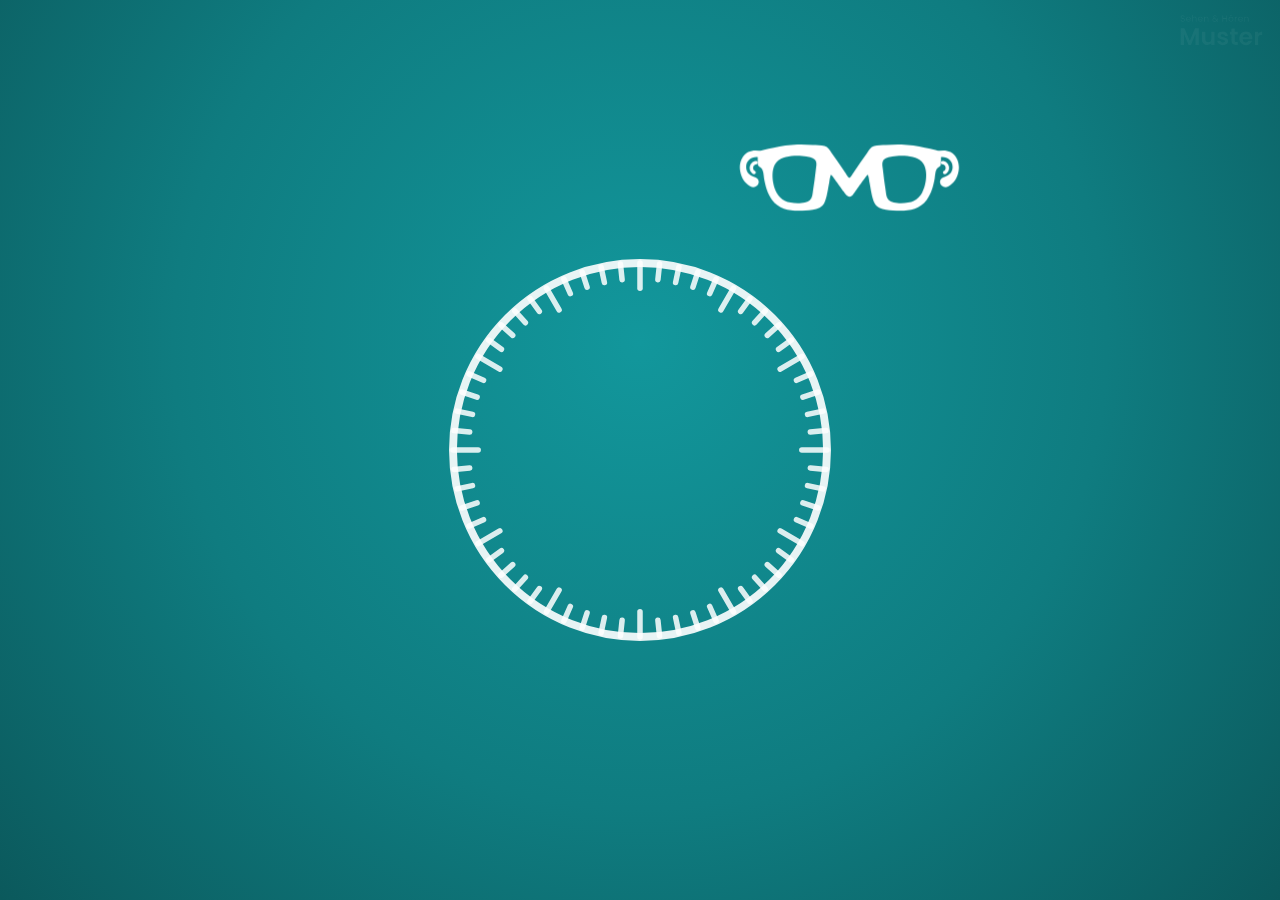
<file: index.html>
<!doctype html>
<html lang="de">
<head>
<meta charset="utf-8">
<meta name="viewport" content="width=device-width, initial-scale=1, viewport-fit=cover">
<meta name="theme-color" content="#0F7C80">
<title>Fokus – Guntram Muster Optik &amp; Akustik</title>
<link rel="manifest" href="fokus.webmanifest">
<link rel="icon" type="image/svg+xml" href="icons/icon.svg">
<link rel="icon" type="image/png" sizes="64x64" href="icons/favicon.png">
<link rel="apple-touch-icon" href="icons/apple-touch-icon.png">
<meta name="apple-mobile-web-app-capable" content="yes">
<meta name="mobile-web-app-capable" content="yes">
<meta name="apple-mobile-web-app-title" content="Fokus">
<meta name="apple-mobile-web-app-status-bar-style" content="black-translucent">
<link rel="stylesheet" href="schrift/poppins.css">
<link rel="stylesheet" href="start/start.css">
<script src="kunde/kunde.js"></script>
<script src="optik-fokus/daten.js"></script>
<script src="optik-fokus/klaenge.js"></script>
<script>
// Intro nur beim ersten Öffnen je Sitzung (oder mit #intro in der Adresse); Klasse vor dem ersten Bild setzen
(function () {
  var k = 'mg:intro:fokus:' + ((window.KUNDE || {}).firma || ''), gesehen = null;
  try { gesehen = sessionStorage.getItem(k); } catch (e) { gesehen = '1'; }
  if (!gesehen || /^#intro\b/.test(location.hash)) document.documentElement.classList.add('intro');
})();
</script>
</head>
<body>
<header class="kopf">
  <button class="ton" id="tonKnopf" type="button" aria-label="Ton an oder aus"></button>
  <div class="logo" id="logo" role="img" aria-label="Guntram Muster Optik &amp; Akustik GmbH"></div>
</header>

<main class="inhalt">
  <div class="links">
    <div class="linse" id="linse">
      <svg class="fassung" viewBox="0 0 512 512" aria-hidden="true"></svg>
      <div class="glas"><span class="geist" aria-hidden="true">Fokus</span><h1 class="name" id="name">Fokus</h1></div>
    </div>
    <p class="gesamt" id="gesamt"></p>
  </div>
  <nav class="stufen" id="stufen" aria-label="Level"></nav>
</main>

<footer class="fuss" id="fuss"></footer>

<script src="start/fokus-basis.js"></script>
<script src="start/fokus-icon.js"></script>
<script src="start/start.js"></script>
<script src="start/intro.js"></script>
<script>
if ('serviceWorker' in navigator && location.protocol !== 'file:') navigator.serviceWorker.register('sw.js').catch(function () {});
</script>
</body>
</html>
</file>
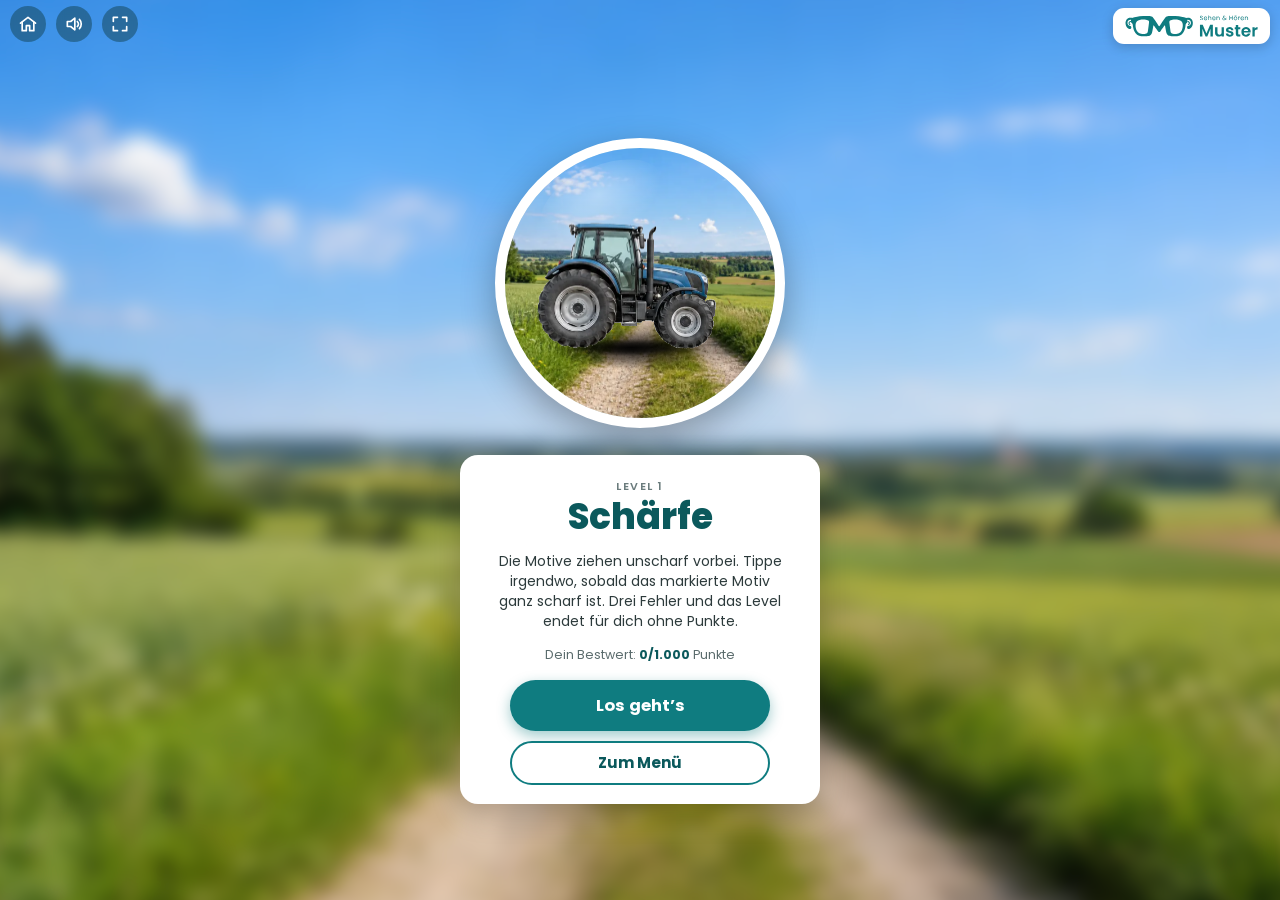
<file: optik-fokus/index.html>
<!doctype html>
<html lang="de">
<head>
<meta charset="utf-8">
<meta name="viewport" content="width=device-width, initial-scale=1, viewport-fit=cover">
<meta name="theme-color" content="#0F7C80">
<title>Fokus – Guntram Muster Optik &amp; Akustik</title>
<link rel="stylesheet" href="rahmen.css">
<link rel="stylesheet" href="../schrift/poppins.css">
<link rel="stylesheet" href="fokus.css">
<link rel="icon" type="image/svg+xml" href="../icons/icon.svg">
<link rel="icon" type="image/png" sizes="64x64" href="../icons/favicon.png">
<!-- App-Installation auch direkt aus dem Spiel (gleiche App wie die Startseite) -->
<link rel="manifest" href="../fokus.webmanifest">
<link rel="apple-touch-icon" href="../icons/apple-touch-icon.png">
<meta name="apple-mobile-web-app-capable" content="yes">
<meta name="mobile-web-app-capable" content="yes">
<meta name="apple-mobile-web-app-title" content="Fokus">
</head>
<body>
<!-- Kundendaten liegen einmal für die ganze Sammlung in ../kunde/ (Startseite und Spiel) -->
<script src="../kunde/kunde.js"></script>
<script>window.KUNDE.startseite = window.KUNDE.startseite || '../';</script>
<script src="rahmen.js"></script>
<script src="texte.js"></script>
<script src="daten.js"></script>
<script src="klaenge.js"></script>
<script src="motive.js"></script>
<script src="weitblick-schrift.js"></script>
<script src="../start/fokus-basis.js"></script>
<script src="schilder.js"></script>
<script src="szene.js"></script>
<script src="schirme.js"></script>
<script src="spiel-schaerfe.js"></script>
<script src="spiel-gemein.js"></script>
<script src="spiel-richtung.js"></script>
<script src="spiel-spiegelung.js"></script>
<script src="spiel-rauschen.js"></script>
<script src="spiel-weitblick.js"></script>
<script src="spiel.js"></script>
<script>
// Service Worker der Sammlung (eine Ebene höher, gilt für Startseite und Spiel) – auch wenn das Spiel direkt geöffnet wird
if ('serviceWorker' in navigator && location.protocol !== 'file:') navigator.serviceWorker.register('../sw.js', { scope: '../' }).catch(function () {});
</script>
</body>
</html>
</file>
<file: schrift/poppins.css>
/* Poppins (SIL Open Font License 1.1, siehe OFL.txt) – Teilmenge Latein + Deutsch, erzeugt mit schrift-woff2.js.
   Einbinden: <link rel="stylesheet" href="…/schrift/poppins.css">, dann font-family: 'Poppins', … */
@font-face { font-family: 'Poppins'; font-style: normal; font-weight: 400; font-display: swap;
  src: url('poppins-regular.woff2') format('woff2'); unicode-range: U+0020-007E, U+00A0-00FF, U+0152-0153, U+2013-2014, U+2018-201A, U+201C-201E, U+2022, U+2026, U+20AC, U+2212, U+2248; }
@font-face { font-family: 'Poppins'; font-style: normal; font-weight: 600; font-display: swap;
  src: url('poppins-semibold.woff2') format('woff2'); unicode-range: U+0020-007E, U+00A0-00FF, U+0152-0153, U+2013-2014, U+2018-201A, U+201C-201E, U+2022, U+2026, U+20AC, U+2212, U+2248; }
@font-face { font-family: 'Poppins'; font-style: normal; font-weight: 700; font-display: swap;
  src: url('poppins-bold.woff2') format('woff2'); unicode-range: U+0020-007E, U+00A0-00FF, U+0152-0153, U+2013-2014, U+2018-201A, U+201C-201E, U+2022, U+2026, U+20AC, U+2212, U+2248; }
@font-face { font-family: 'Poppins'; font-style: normal; font-weight: 800; font-display: swap;
  src: url('poppins-extrabold.woff2') format('woff2'); unicode-range: U+0020-007E, U+00A0-00FF, U+0152-0153, U+2013-2014, U+2018-201A, U+201C-201E, U+2022, U+2026, U+20AC, U+2212, U+2248; }
</file>
<file: start/start.css>
/* Startseite „Fokus“ – Layout C „Fokusring“ (MZ, 26.10.2026). Farben kommen aus kunde.js (start/fokus-basis.js setzt
   --haupt, --haupt-hell, --haupt-dunkel, --haupt-tief, --haupt-blass). Klassen .z und .s nicht benutzen (Logo-SVG). */
* { box-sizing: border-box; }
html { height: 100%; background: var(--haupt-dunkel, #0a5a5d); }
body {
  margin: 0; min-height: 100%; min-height: 100vh; min-height: 100dvh; display: flex; flex-direction: column;
  font-family: 'Poppins', system-ui, -apple-system, 'Segoe UI', Roboto, Arial, sans-serif; color: #fff;
  background: radial-gradient(circle at 50% 22%, var(--haupt-hell, #18989c), var(--haupt, #0F7C80) 45%, var(--haupt-dunkel, #0a5a5d)) fixed;
  -webkit-tap-highlight-color: transparent; -webkit-text-size-adjust: 100%;
  transition: opacity .22s ease;
}
body.weg { opacity: 0; }

/* ---------- Kopf: Ton links, Logo rechts ---------- */
.kopf {
  display: flex; justify-content: space-between; align-items: center; gap: 12px;
  height: calc(60px + env(safe-area-inset-top)); padding: env(safe-area-inset-top) max(16px, env(safe-area-inset-right)) 0 max(16px, env(safe-area-inset-left));
}
.ton {
  width: 38px; height: 38px; flex: none; border-radius: 50%; border: 0; padding: 0; cursor: pointer;
  background: rgba(255,255,255,.18); color: #fff; display: grid; place-items: center;
  transition: background .2s, transform .15s;
}
.ton:hover { background: rgba(255,255,255,.28); }
.ton:active { transform: scale(.92); }
.ton:focus-visible, .stufe:focus-visible { outline: 3px solid #fff; outline-offset: 3px; }
.ton svg { width: 20px; height: 20px; fill: none; stroke: currentColor; stroke-width: 2; stroke-linecap: round; stroke-linejoin: round; }
.logo { height: 34px; display: flex; align-items: center; justify-content: flex-end; min-width: 0; }
.logo svg, .logo img { height: 100%; width: auto; max-width: 52vw; display: block; overflow: visible; }

/* ---------- Inhalt ----------
   Alles passt ohne Scrollen in die sichtbare Höhe (MZ, 26.10.2026: „ich will nicht scrollen, nur um den Footer zu sehen“):
   Kopf, Level-Knöpfe und Footer haben ihre Höhe (Knöpfe nach dvh, 44–62 px), die Linse bekommt den Rest. Dafür ist .links
   ein Größen-Container (container-type: size) und die Linse misst sich an 100cqh (Höhe des freien Platzes). Ohne
   Container-Abfragen (alte Browser): Linse nach vh wie bisher. */
.inhalt { flex: 1 1 auto; display: flex; flex-direction: column; align-items: center; padding: 0 18px; min-height: 0;
  --kh: clamp(44px, 7vh, 62px); --kg: clamp(6px, 1.2vh, 13px); }   /* Knopf-Höhe und -Abstand */
@supports (height: 1dvh) { .inhalt { --kh: clamp(44px, 7dvh, 62px); --kg: clamp(6px, 1.2dvh, 13px); } }
.links { display: flex; flex-direction: column; align-items: center; justify-content: center; width: 100%; }
.linse {
  --linse: min(58vw, 24vh, 270px);
  width: var(--linse); height: var(--linse); position: relative; flex: none;
  border-radius: 50%; box-shadow: 0 12px 34px rgba(0,0,0,.35);
}
@supports (container-type: size) {
  .links { flex: 1 1 0; min-height: 0; container-type: size; justify-content: flex-start; }
  /* freier Platz minus Gesamt-Bestwert (Zeile + Abstand) und etwas Luft oben */
  .linse { --linse: max(96px, min(58vw, 300px, calc(100cqh - 60px))); }
}
.linse .fassung { position: absolute; inset: 0; width: 100%; height: 100%; display: block; }
.linse .skala { stroke: rgba(255,255,255,.82); stroke-width: 3; stroke-linecap: round; transform-origin: 256px 256px; animation: skalaAtmen 9s ease-in-out infinite; }
.linse .skala .lang { stroke-width: 4.5; stroke: #fff; }
@keyframes skalaAtmen { 0%, 100% { transform: rotate(0deg); } 50% { transform: rotate(7deg); } }
.linse .glas {
  position: absolute; inset: 15.4%; border-radius: 50%; overflow: hidden;
  background: radial-gradient(circle at 35% 30%, #c4ecec, color-mix(in srgb, var(--haupt) 55%, #9be0e0) 42%, var(--haupt-tief, #0b5d60) 82%);
  box-shadow: inset 0 0 calc(var(--linse) * .09) rgba(0,0,0,.5);
  display: flex; align-items: center; justify-content: center;
}
.linse .glas::after {   /* Lichtreflex auf dem Glas */
  content: ""; position: absolute; left: 16%; top: 10%; width: 46%; height: 30%; border-radius: 50%;
  background: radial-gradient(ellipse at 50% 40%, rgba(255,255,255,.45), rgba(255,255,255,0) 70%); transform: rotate(-24deg);
}
.linse .name, .linse .geist {
  /* „FOKUS“ in Versalien, weit gesperrt, leichter (MZ, 26.10.2026, Variante A der Skizze Vorschau/fokus-typo, ohne Skala):
     Poppins SemiBold, Laufweite .24em; padding-left gleicht den Laufweiten-Überhang rechts aus (optisch mittig).
     Größe wie in der Skizze im Verhältnis zum Glas (38px auf 264px Glas → .1 der Linse bei Glas = 69 % der Linse).
     Im HTML steht „Fokus“ (Vorlesen), die Versalien kommen aus text-transform. */
  margin: 0; font-weight: 600; font-size: calc(var(--linse) * .1); line-height: 1; letter-spacing: .24em; padding-left: .24em;
  text-transform: uppercase; color: #fff;
}
.linse .name { position: relative; text-shadow: 0 1px 6px rgba(0,0,0,.22); }
.linse .geist { position: absolute; opacity: .3; filter: blur(4px); transform: translate(5%, -3%); transition: opacity .6s; }
.gesamt { margin: clamp(8px, 1.6vh, 18px) 0 0; font-size: 13.5px; line-height: 1.4; color: rgba(255,255,255,.88); text-align: center; flex: none; }
.gesamt b { font-weight: 700; color: #fff; }

/* ---------- Level-Knöpfe ---------- */
.stufen { width: 100%; max-width: 410px; display: flex; flex-direction: column; gap: var(--kg); margin: clamp(10px, 2.2vh, 26px) 0 clamp(6px, 1.2vh, 12px); flex: none; }
.stufe {
  display: flex; align-items: center; gap: 12px; height: var(--kh); padding: 0 16px 0 calc((var(--kh) - var(--kp)) / 2);
  --kp: min(44px, calc(var(--kh) - 10px));   /* Nummernkreis */
  background: #fff; border-radius: 40px; box-shadow: 0 3px 12px rgba(0,0,0,.2);
  color: var(--haupt-dunkel); text-decoration: none; cursor: pointer;
  transition: transform .2s ease, box-shadow .2s ease, opacity .3s;
  animation: einGleiten .5s ease both; animation-delay: calc(.12s + var(--i, 0) * .07s);
}
.stufe:hover { transform: translateY(-2px); box-shadow: 0 7px 18px rgba(0,0,0,.25); }
.stufe:active, .stufe.gedrueckt { transform: scale(.97); box-shadow: 0 2px 8px rgba(0,0,0,.2); }
.stufe .punkt {
  width: var(--kp); height: var(--kp); flex: none; border-radius: 50%; background: var(--haupt); color: var(--haupt-text, #fff);
  font-weight: 800; font-size: calc(var(--kp) * .45); display: grid; place-items: center; transition: transform .25s;
}
.stufe:hover .punkt { transform: rotate(-8deg) scale(1.05); }
.stufe .txt { display: flex; flex-direction: column; min-width: 0; flex: 1; }
.stufe .lname { font-weight: 700; font-size: 17px; line-height: 1.15; }
.stufe .lbest { font-size: 11px; color: #5a6b6c; line-height: 1.35; white-space: nowrap; overflow: hidden; text-overflow: ellipsis; }
.stufe .schaerfe { display: flex; gap: 3px; flex: none; }
.stufe .schaerfe i { width: 5px; height: 17px; border-radius: 2px; background: var(--haupt-blass, #cfe3e3); transition: background .25s; }
.stufe .schaerfe i.an { background: var(--haupt); }
.stufe.aus { opacity: .42; filter: grayscale(1); cursor: default; box-shadow: none; }
.stufe.aus:hover, .stufe.aus:active { transform: none; box-shadow: none; }
.stufe.aus:hover .punkt { transform: none; }

@supports (container-type: size) {
  /* „Dein Gesamt-Bestwert“ senkrecht mittig zwischen Linse und Knopf 1 (MZ, 26.10.2026): die Zeile ist eine Zone bis zum
     ersten Knopf, der Text steht in ihrer Mitte. Freier Platz teilt sich 1 : 1,2 auf Luft über der Linse und diese Zone. */
  .links::before { content: ""; flex: 1 1 0; }
  .gesamt { flex: 1.2 1 0; display: flex; align-items: center; justify-content: center; margin: 0; padding: clamp(8px, 1.6vh, 18px) 0; }
  .gesamt > span { display: block; white-space: nowrap; }   /* immer eine Zeile – auch mit Bestwerten („4.975/5.000“) */
  .stufen { margin-top: 0; }
}

/* ---------- Footer ---------- */
.fuss {
  font-size: 10.5px; line-height: 1.5; text-align: center; color: rgba(255,255,255,.82);
  padding: 10px max(12px, env(safe-area-inset-right)) calc(max(12px, env(safe-area-inset-bottom)) + 24px) max(12px, env(safe-area-inset-left));   /* unten +24px (MZ, 26.10.2026) */
  animation: einBlenden .6s ease .5s both;
}
/* feine weiße Linie über dem Adressblock (MZ, 26.10.2026) */
.fuss::before { content: ""; display: block; width: min(340px, 82%); height: 1px; margin: 0 auto 8px; background: rgba(255,255,255,.55); }
.fuss p { margin: 0; }
.fuss u { color: inherit; font-weight: inherit; text-underline-offset: 2px; cursor: default; }   /* nicht fett, gleiche Farbe wie der übrige Footer (MZ, 26.10.2026) */

/* ---------- Erscheinen (ohne Intro) ---------- */
@keyframes einGleiten { from { opacity: 0; transform: translateY(14px); } }
@keyframes einBlenden { from { opacity: 0; } }
.kopf { animation: einBlenden .5s ease both; }
.linse { animation: linseRein .7s cubic-bezier(.2,.8,.3,1.1) both; }
@keyframes linseRein { from { opacity: 0; transform: scale(.86) rotate(-12deg); } }
.gesamt { animation: einBlenden .5s ease .2s both; }
.linse .name { animation: scharfStellen .9s ease .15s both; }
@keyframes scharfStellen { from { filter: blur(4.5px); opacity: .4; } }   /* Unschärfe passend zur kleineren, gesperrten Schrift */

/* Während des Intros: alles, was das Intro zeigt, zunächst unsichtbar (nur Deckkraft, die Lage bleibt zum Messen) */
html.intro .kopf, html.intro .linse, html.intro .gesamt, html.intro .stufe, html.intro .fuss { animation: none; opacity: 0; }
html.intro .linse .name { animation: none; }
html.intro .logo [data-teil], html.intro #zeichen, html.intro #schriftzug { opacity: 0; }
/* Kopfzeile (Logo) liegt im Intro über der Bühne: die Brille setzt sich bei 1,5s ins Logo und bleibt sichtbar, während die
   Fläche noch deckt (vorher verschwanden Zeichen und Schriftzug bis ca. 1,8s darunter). Tippen geht weiter an die Bühne. */
html.intro .kopf { position: relative; z-index: 60; pointer-events: none; }

/* nach dem Intro schon Gezeigtes nicht noch einmal hereinfliegen lassen */
[data-gezeigt] { animation: none !important; }

/* Intro-Bühne (start/intro.js) */
.buehne { position: fixed; inset: 0; z-index: 50; overflow: hidden; cursor: pointer; touch-action: manipulation; }
.buehne .flaeche { position: absolute; inset: 0; background: var(--haupt); }
.buehne svg { position: absolute; left: 0; top: 0; overflow: visible; transform-origin: 0 0; will-change: transform, opacity, filter; }

/* ---------- Schmale Handys ---------- */
@media (max-width: 350px) {
  .inhalt { padding: 0 12px; }
  .stufe { gap: 9px; padding-right: 12px; }
  .stufe .lname { font-size: 15.5px; }
  .stufe .lbest { font-size: 10px; }
  .logo { height: 28px; }
  .fuss { font-size: 9.5px; padding-top: 6px; }
}
/* ---------- Niedrige Hochformate: Kopf und Schrift etwas kleiner ---------- */
@media (max-height: 700px) and (orientation: portrait) {
  .kopf { height: calc(52px + env(safe-area-inset-top)); }
  .gesamt { font-size: 12.5px; }
  .stufe .lname { font-size: 16px; }
}
/* ---------- Querformat (Handy quer, flache Einbettung): Linse links, Level rechts ----------
   Knopf-Höhe aus der sichtbaren Höhe: Höhe − Kopf − Footer − 4 Abstände, geteilt durch 5 (höchstens 50 px). Unter ca. 360 px
   Höhe (z. B. 568×320) passen fünf Knöpfe à 44 px nicht mehr über den Footer – dort bis 34 px. */
@media (orientation: landscape) and (max-height: 620px) {
  .kopf { height: calc(50px + env(safe-area-inset-top)); }
  .logo { height: 28px; }
  .inhalt { flex-direction: row; justify-content: center; align-items: center; gap: clamp(20px, 5vw, 60px); padding: 0 max(18px, env(safe-area-inset-right)) 0 max(18px, env(safe-area-inset-left));
    --kg: clamp(5px, 1.4vh, 10px); --kh: clamp(34px, calc((100vh - 140px - 4 * var(--kg)) / 5), 50px); }
  @supports (height: 1dvh) { .inhalt { --kg: clamp(5px, 1.4dvh, 10px); --kh: clamp(34px, calc((100dvh - 140px - 4 * var(--kg)) / 5), 50px); } }
  .links { flex: none; width: auto; max-width: 42%; container-type: normal; justify-content: center; }
  .links::before { content: none; }
  .gesamt { flex: none; display: block; padding: 0; margin: clamp(8px, 1.6vh, 18px) 0 0; }
  .gesamt > span { white-space: nowrap; }   /* auch quer einzeilig (MZ, 26.10.2026: „Punkte“ brach bei 812×375 und 568×320 allein um) */
  .linse { --linse: min(46vh, 30vw, 250px); }
  @supports (height: 1dvh) { .linse { --linse: min(46dvh, 30vw, 250px); } }
  /* Zeile darf breiter sein als die Linse (steht mittig unter ihr, reicht höchstens in den Abstand zu den Knöpfen);
     Schrift nach der Höhe: 812×375 12px, 568×320 11px */
  .gesamt { font-size: clamp(11px, 3.4vh, 12px); max-width: none; }
  .stufen { margin: 0; max-width: 360px; flex: 1 1 0; min-width: 0; }   /* Knöpfe nehmen den Rest, Bestwert-Zeile bleibt neben der Linse */
  .stufe { padding-right: 14px; --kp: min(40px, calc(var(--kh) - 8px)); }
  .stufe .lname { font-size: clamp(13.5px, 4vh, 16px); }
  .stufe .lbest { font-size: 10px; }
  .stufe .schaerfe i { height: 14px; }
  .fuss { padding-top: 4px; padding-bottom: calc(max(6px, env(safe-area-inset-bottom)) + 24px); font-size: 9.5px; }
}
@media (orientation: landscape) and (max-height: 380px) {
  .kopf { height: calc(42px + env(safe-area-inset-top)); }
  .ton { width: 32px; height: 32px; }
  .logo { height: 24px; }
  .fuss { line-height: 1.35; }
  .inhalt { --kh: clamp(34px, calc((100vh - 128px - 4 * var(--kg)) / 5), 50px); }
  @supports (height: 1dvh) { .inhalt { --kh: clamp(34px, calc((100dvh - 128px - 4 * var(--kg)) / 5), 50px); } }
}

/* ---------- Bewegung reduzieren ---------- */
@media (prefers-reduced-motion: reduce) {
  *, *::before, *::after { animation-duration: .01s !important; animation-delay: 0s !important; transition-duration: .01s !important; }
  .linse .skala { animation: none; }
}
html.ruhig *, html.ruhig *::before, html.ruhig *::after { animation-duration: .01s !important; animation-delay: 0s !important; transition-duration: .01s !important; }
</file>
<file: optik-fokus/rahmen.css>
/* Rahmen für alle Mini-Games: Spielfläche, Anzeige oben, Start- und Endbild.
   Die Farben setzt rahmen.js aus kunde/kunde.js. */
* { box-sizing: border-box; }
html, body {
  margin: 0; height: 100%; overflow: hidden;
  background: var(--dunkel, #151922); color: var(--hell, #fff);
  font-family: system-ui, -apple-system, "Segoe UI", Roboto, Arial, sans-serif;
  -webkit-tap-highlight-color: transparent; user-select: none; -webkit-user-select: none;
}
canvas#feld { position: fixed; inset: 0; width: 100%; height: 100%; display: block; touch-action: none; }

/* ---------- Anzeige oben ---------- */
#anzeige {
  position: fixed; left: 0; right: 0; top: 0; height: 48px; padding: 0 10px;
  display: flex; align-items: center; gap: 10px; pointer-events: none;
  font-weight: 700; font-size: 16px; text-shadow: 0 1px 3px rgba(0,0,0,.6);
}
#anzeige .links { flex: 1; white-space: nowrap; overflow: hidden; text-overflow: ellipsis; }
#anzeige .rechts { white-space: nowrap; font-variant-numeric: tabular-nums; }
#anzeige button, #anzeige a {
  pointer-events: auto; width: 36px; height: 36px; border-radius: 50%; border: 0;
  background: rgba(0,0,0,.35); color: #fff; font-size: 17px; cursor: pointer; padding: 0;
  display: grid; place-items: center; flex: none;
}
#anzeige button svg, #anzeige a svg { width: 20px; height: 20px; fill: none; stroke: currentColor; stroke-width: 2; stroke-linecap: round; stroke-linejoin: round; }
/* Zettel-Stil („Akten & Action“, MZ 22.10.2026): Haus-Symbol als beschrifteter Knopf „⌂ Zum Menü“, unter 420 px „⌂ Menü“.
   Passt die Kopfzeile nicht in eine Zeile (rahmen.js setzt dann die Klasse eng), stehen Spielstand und Punkte ordentlich
   zweizeilig übereinander, damit nichts überläuft oder umbricht. */
.stil-zettel #anzeige #heimKnopf { width: auto; border-radius: 18px; padding: 0 13px 0 9px; display: flex; align-items: center; gap: 6px;
  font-size: 14px; font-weight: 800; white-space: nowrap; text-shadow: none; text-decoration: none; }
.stil-zettel #heimKnopf .kurz { display: none; }
@media (max-width: 419px) {
  .stil-zettel #heimKnopf .lang { display: none; }
  .stil-zettel #heimKnopf .kurz { display: inline; }
  .stil-zettel #anzeige #heimKnopf { padding: 0 10px 0 8px; gap: 4px; }
}
@media all {
  .stil-zettel #anzeige.eng { display: grid; grid-template-columns: auto 1fr auto auto; grid-template-rows: 1fr 1fr; column-gap: 8px; row-gap: 0;
    align-items: center; font-size: 14.5px; line-height: 1.1; }
  .stil-zettel #anzeige.eng #heimKnopf, .stil-zettel #anzeige.eng button { grid-row: 1 / 3; }
  .stil-zettel #anzeige.eng #heimKnopf { grid-column: 1; }
  .stil-zettel #anzeige.eng .links { grid-column: 2; grid-row: 1; align-self: end; }
  .stil-zettel #anzeige.eng .rechts { grid-column: 2; grid-row: 2; align-self: start; }
  .stil-zettel #anzeige.eng #tonKnopf { grid-column: 3; }
  .stil-zettel #anzeige.eng #vollKnopf { grid-column: 4; }
  .stil-zettel #anzeige.eng #vollKnopf[hidden] { display: none; }
}

/* ---------- Start- und Endbild ---------- */
.schirm {
  position: fixed; inset: 0; display: flex; align-items: center; justify-content: center;
  padding: 16px; overflow-y: auto; background: rgba(0,0,0,.55);
  -webkit-backdrop-filter: blur(3px); backdrop-filter: blur(3px);
}
.schirm[hidden] { display: none; }
.karte {
  width: 100%; max-width: 400px; margin: auto; padding: 22px 22px 20px; text-align: center;
  background: var(--dunkel); border: 2px solid var(--haupt); border-radius: 18px;
  box-shadow: 0 10px 40px rgba(0,0,0,.5);
}
.karte .logo { display: block; max-width: 70%; max-height: 72px; margin: 0 auto 14px; object-fit: contain; }
.karte h1 { margin: 0 0 4px; font-size: clamp(24px, 7vw, 32px); line-height: 1.1; }
.karte .unter { margin: 0 0 12px; font-size: 16px; opacity: .85; }
.karte .anleitung { margin: 0 0 16px; font-size: 14px; line-height: 1.4; opacity: .75; }
.karte .wert { margin: 6px 0 2px; font-size: clamp(34px, 11vw, 48px); font-weight: 800; color: var(--akzent); font-variant-numeric: tabular-nums; }
.karte .wert small { font-size: .45em; font-weight: 800; margin-left: 4px; }
/* statt der Zahl ein kurzer Text (Rahmen.ende(..., { wert: '…' })) */
.karte .wert.bilanz { font-size: clamp(17px, 4.8vw, 21px); line-height: 1.3; margin: 10px 0 12px; white-space: pre-line; }
/* optionales Bild im Endbild (Rahmen.ende(..., { bild })) – auf flachen Bildschirmen weggelassen */
.karte .bild { display: block; width: 100%; height: clamp(110px, 24vh, 210px); margin: 0 0 12px; object-fit: cover; border-radius: 12px; }
.karte .bild[hidden] { display: none; }
/* gemessene Zeit als Plakette unter den Punkten */
.karte .zeit {
  display: inline-flex; align-items: center; gap: 7px; margin: 6px 0 12px; padding: 5px 14px;
  border: 1.5px solid rgba(255,255,255,.35); border-radius: 999px; font-size: 16px; font-weight: 700;
  font-variant-numeric: tabular-nums;
}
.karte .zeit[hidden] { display: none; }
.karte .zeit svg { width: 17px; height: 17px; fill: none; stroke: currentColor; stroke-width: 2.2; stroke-linecap: round; }
.karte .bestwert { margin: 0 0 14px; font-size: 14px; opacity: .75; }
.karte .bestwert.neu { opacity: 1; color: var(--akzent); font-weight: 700; }
.karte .text { margin: 0 0 16px; font-size: 15px; line-height: 1.4; }
/* Spielname (Startbild) und Bewertung (Endbild, „Profi-Mechaniker!“) als schräges Band über der oberen Kante */
#startSchirm, #endSchirm { padding-top: 36px; padding-bottom: 36px; }   /* Platz für das Band, falls die Karte höher als der Bildschirm ist */
#startSchirm .karte, #endSchirm .karte { position: relative; padding-top: 30px; }
#startSchirm .titel, #endSchirm .ueberschrift {
  position: absolute; left: 50%; top: -17px; transform: translateX(-50%) rotate(-3deg);
  max-width: 92%; margin: 0; padding: 6px 18px; border-radius: 6px;
  background: var(--haupt); color: var(--haupt-text); font-size: 19px; font-weight: 900; line-height: 1.2;
  box-shadow: 0 4px 10px rgba(0,0,0,.45); white-space: nowrap; overflow: hidden; text-overflow: ellipsis;
}
#startSchirm .titel { top: -19px; font-size: 22px; }
#startSchirm .karte { padding-top: 54px; }
#startSchirm .karte .logo { margin-bottom: 22px; }
/* Endbild: Auswertung, eine Zeile je Runde mit Balken */
.karte .auswertung { margin: 0 0 16px; padding: 10px 12px; border-radius: 14px; background: rgba(255,255,255,.07); text-align: left; }
.karte .auswertung[hidden] { display: none; }
.auswertung .kopf:empty { display: none; }
.auswertung .kopf { margin: 0 0 6px; font-size: 11px; font-weight: 800; letter-spacing: 1.5px; text-transform: uppercase; opacity: .6; text-align: center; }
.auswertung .zeile { display: grid; grid-template-columns: 1fr 70px auto; align-items: center; gap: 10px; padding: 4px 0; font-size: 13px; }
.auswertung .zeile + .zeile { border-top: 1px solid rgba(255,255,255,.08); }
.auswertung .name { opacity: .85; white-space: nowrap; overflow: hidden; text-overflow: ellipsis; }
.auswertung .name small { opacity: .7; }
.auswertung .balken { height: 6px; border-radius: 3px; background: rgba(255,255,255,.12); overflow: hidden; }
.auswertung .balken i { display: block; height: 100%; border-radius: 3px; background: var(--akzent); }
.auswertung .zahl { min-width: 64px; font-weight: 800; font-variant-numeric: tabular-nums; text-align: right; }
.auswertung .zahl small { font-weight: 600; opacity: .6; }
.auswertung .zeile.schlecht .balken i { background: #ff6b6b; }
.auswertung .zeile.schlecht .zahl { color: #ff6b6b; }
.auswertung .zeile.offen { opacity: .4; }

/* Startbild: Frage als Sprechblase, Bestwert als Tafel */
#startSchirm .unter {
  position: relative; display: inline-block; margin: 0 0 20px; padding: 10px clamp(12px, 4.5vw, 18px);
  background: #fff; color: #111; border-radius: 14px; font-size: clamp(15px, 4.8vw, 18px);   /* auf schmalen Handys kleiner, damit einzeilig */ font-weight: 800; line-height: 1.25; opacity: 1;
}
#startSchirm .unter:empty { display: none; }
#startSchirm .unter::after {
  content: ""; position: absolute; left: 50%; bottom: -9px; margin-left: -9px;
  border: 9px solid transparent; border-bottom: 0; border-top-color: #fff;
}
.besttafel { margin: 0 0 14px; padding: 10px 12px; border-radius: 14px; background: rgba(255,255,255,.07); }
.besttafel[hidden] { display: none; }
.besttafel .name { font-size: 11px; font-weight: 800; letter-spacing: 1.5px; text-transform: uppercase; opacity: .6; }
.besttafel .zahl { margin-top: 2px; font-size: 30px; font-weight: 800; line-height: 1.1; color: var(--akzent); font-variant-numeric: tabular-nums; }
.besttafel .zahl small { font-size: .5em; color: var(--hell); opacity: .7; margin-left: 2px; }
.karte .quellen { margin: 12px 0 0; font-size: 11px; line-height: 1.35; opacity: .5; }
.karte .quellen:empty { display: none; }
.knopf {
  display: block; width: 100%; margin: 8px 0 0; padding: 13px 16px; border-radius: 12px;
  border: 2px solid var(--haupt); background: var(--haupt); color: var(--haupt-text);
  font: inherit; font-size: 17px; font-weight: 700; text-decoration: none; cursor: pointer;
}
.knopf.zweit { background: transparent; color: var(--hell); }

/* ---------- Animationen (dezent) ---------- */
/* Start- und Endbild: Logo springt herein und schwebt leicht, der Rest gleitet nacheinander hoch */
@keyframes einGleiten { from { opacity: 0; transform: translateY(14px); } }
@keyframes logoRein {
  0% { opacity: 0; transform: scale(.7) rotate(-4deg); }
  60% { opacity: 1; transform: scale(1.06) rotate(1deg); }
  100% { transform: none; }
}
@keyframes atmen { 50% { transform: scale(1.035); } }
@keyframes glanz { from { left: -60%; } to { left: 130%; } }
@keyframes bandRein {
  0% { opacity: 0; transform: translateX(-50%) rotate(-14deg) scale(1.7); }
  70% { opacity: 1; transform: translateX(-50%) rotate(-1deg) scale(.95); }
  100% { transform: translateX(-50%) rotate(-3deg); }
}
/* danach pulsiert das Band dauerhaft: wird etwas größer, wippt leicht und leuchtet (wie die gelbe Fläche im Menü) */
@keyframes bandPuls {
  0%, 100% { transform: translateX(-50%) rotate(-3deg) scale(1); box-shadow: 0 4px 10px rgba(0,0,0,.45); }
  50% { transform: translateX(-50%) rotate(-1deg) scale(1.08); box-shadow: 0 4px 10px rgba(0,0,0,.45), 0 0 24px 3px color-mix(in srgb, var(--haupt) 55%, transparent); }
}
.schirm:not([hidden]) .karte { animation: einGleiten .35s ease-out both; }
.schirm:not([hidden]) .karte > :not(.logo):not(.ueberschrift):not(.titel) { animation: einGleiten .45s ease-out both; }
.schirm:not([hidden]) .karte > :nth-child(2) { animation-delay: .12s; }
.schirm:not([hidden]) .karte > :nth-child(3) { animation-delay: .19s; }
.schirm:not([hidden]) .karte > :nth-child(4) { animation-delay: .26s; }
.schirm:not([hidden]) .karte > :nth-child(5) { animation-delay: .33s; }
.schirm:not([hidden]) .karte > :nth-child(6) { animation-delay: .40s; }
.schirm:not([hidden]) .karte > :nth-child(7) { animation-delay: .47s; }
.schirm:not([hidden]) .karte > :nth-child(n+8) { animation-delay: .54s; }
.schirm:not([hidden]) .karte .logo { animation: logoRein .7s cubic-bezier(.2,.9,.3,1.3) both; }
#startSchirm:not([hidden]) .titel, #endSchirm:not([hidden]) .ueberschrift {
  animation: bandRein .6s .25s cubic-bezier(.2,.9,.3,1.2) both, bandPuls 2.2s 1s ease-in-out infinite;
}

/* Knöpfe: heben sich beim Überfahren, geben beim Drücken nach; der Hauptknopf „atmet“ und glänzt */
.knopf { position: relative; overflow: hidden; transition: transform .15s, box-shadow .15s, background-color .15s; }
.knopf:hover { transform: translateY(-2px); box-shadow: 0 6px 16px rgba(0,0,0,.35); }
.knopf.zweit:hover { background: rgba(255,255,255,.06); }
.knopf:active { transform: scale(.97); box-shadow: none; }
.schirm:not([hidden]) .knopf:not(.zweit) { animation: einGleiten .45s .4s ease-out both, atmen 2.4s 1.2s ease-in-out infinite; }
.knopf:not(.zweit)::after {
  content: ""; position: absolute; top: 0; bottom: 0; width: 40%; left: -60%; pointer-events: none;
  background: linear-gradient(100deg, transparent, rgba(255,255,255,.55), transparent);
  animation: glanz 3.2s 1.5s ease-in-out infinite;
}
#anzeige button, #anzeige a { transition: transform .15s, background-color .15s; }
#anzeige button:hover, #anzeige a:hover { transform: scale(1.1); background: rgba(0,0,0,.5); }
#anzeige button:active, #anzeige a:active { transform: scale(.92); }

/* Wer weniger Bewegung eingestellt hat, bekommt keine Animationen */
@media (prefers-reduced-motion: reduce) {
  *, *::before, *::after { animation: none !important; transition: none !important; }
  /* Zettel-Stil: Zettel und Knöpfe nur kurz einblenden (keine Bildpause, kein Zoom) */
  .stil-zettel .schirm:not([hidden]) .zettel, .stil-zettel .schirm:not([hidden]) .knoepfe { animation: einblenden .25s ease-out both !important; }
}

/* Hohe Bildschirme (Handy hochkant): Karte höher, mehr Luft zwischen den Teilen */
@media (min-height: 680px) {
  .karte { padding: 34px 24px 30px; }
  .karte .logo { margin-bottom: 26px; }
  #startSchirm .karte .logo { margin-bottom: 34px; }
  .karte h1 { margin-bottom: 8px; }
  .karte .unter { margin-bottom: 22px; }
  .karte .anleitung { margin-bottom: 30px; line-height: 1.5; }
  .karte .text { margin-bottom: 16px; }
  .karte .bestwert { margin-bottom: 24px; }
  #startSchirm .unter { margin-bottom: 24px; }
  .besttafel { margin-bottom: 24px; }
  .knopf { margin-top: 14px; padding: 15px 16px; }
}

/* Kleine Fenster (z. B. flach eingebettet): alles kompakter */
@media (max-height: 520px) {
  .karte { padding: 14px 18px; }
  .karte .logo { max-height: 44px; margin-bottom: 8px; }
  #startSchirm .karte { padding-top: 34px; }
  #startSchirm .karte .logo { margin-bottom: 10px; }
  .karte .unter, #startSchirm .unter { margin-bottom: 8px; }
  #startSchirm .unter { padding: 6px 14px; font-size: 15px; }
  .besttafel { margin-bottom: 8px; padding: 6px 10px; }
  .besttafel .zahl { font-size: 22px; }
  .karte .anleitung { margin-bottom: 10px; }
  .karte .wert { font-size: 32px; }
  .karte .wert.bilanz { font-size: 17px; margin: 4px 0 6px; }
  .karte .bild { display: none; }
  .knopf { padding: 9px 14px; font-size: 15px; }
  .karte .auswertung { margin-bottom: 8px; padding: 6px 10px; }
  .auswertung .zeile { padding: 1px 0; font-size: 12px; }
}

/* ---------- Stil „Notizzettel“ (kunde.js: stil: 'zettel' – Sammlung „Akten & Action“, MZ 20.10.2026) ----------
   Gemaltes Bild bildschirmfüllend, Logo auf eigenem weißen Schild oben links, Texte auf einem schrägen Zettel
   mit Klebestreifen, Knöpfe unten. Ohne stil gelten nur die Regeln oben (Autohaus unverändert). */
.stil-zettel .schirm {
  display: grid; grid-template: "logo" auto "zettel" auto "." 1fr "knoepfe" auto / 100%;   /* Zettel oben (ruhige Bildfläche), Bildmitte frei */
  justify-items: center; align-items: center;
  background: var(--dunkel); -webkit-backdrop-filter: none; backdrop-filter: none; overflow: hidden auto;
}
.stil-zettel .schirm[hidden] { display: none; }
.stil-zettel #startSchirm, .stil-zettel #endSchirm { padding: 14px 16px calc(18px + env(safe-area-inset-bottom)); }
.stil-zettel .hintergrund { position: fixed; inset: 0; width: 100%; height: 100%; object-fit: cover; object-position: 50% 45%; z-index: -1; }
.stil-zettel .hintergrund[hidden] { display: none; }
/* Logo auf Mappen im Bild (rahmen.js: bildFlaechen): eigene Ebene über dem Bild, gleicher Ausschnitt und gleiche Kamerafahrt */
.stil-zettel .logoebene { position: fixed; inset: 0; z-index: -1; pointer-events: none; overflow: hidden; }
.stil-zettel .logoebene canvas { position: absolute; display: block; }
.stil-zettel .logoschild {
  grid-area: logo; justify-self: start; padding: 8px 12px; border-radius: 10px; background: #fff;
  box-shadow: 0 4px 14px rgba(0,0,0,.3);
}
.stil-zettel .logoschild .logo { display: block; width: clamp(96px, 28vw, 140px); height: auto; }
.stil-zettel .zettel {
  grid-area: zettel; position: relative; width: min(100%, 350px); margin: 26px 0 22px; padding: 30px 24px 20px;
  background: linear-gradient(170deg, #fffdf4, #f7efd6); color: var(--dunkel); text-align: center; border-radius: 3px;
  box-shadow: 0 16px 30px rgba(0,0,0,.38), 0 2px 5px rgba(0,0,0,.2); transform: rotate(-3deg);
}
/* Klebestreifen oben */
.stil-zettel .zettel::before {
  content: ""; position: absolute; top: -14px; left: 50%; width: 112px; height: 30px; margin-left: -56px;
  background: rgba(255,255,255,.6); border: 1px solid rgba(0,0,0,.05); box-shadow: 0 1px 3px rgba(0,0,0,.18);
  transform: rotate(4deg);
}
.stil-zettel #startSchirm .titel, .stil-zettel #endSchirm .ueberschrift {
  position: static; transform: none; max-width: none; margin: 0 0 10px; padding: 0; border-radius: 0;
  background: none; box-shadow: none; color: var(--dunkel); white-space: normal; overflow: visible;
  font-family: Georgia, "Times New Roman", Times, serif; font-style: italic; font-weight: 700;
  font-size: clamp(30px, 9vw, 40px); line-height: 1.1; animation: none;
}
.stil-zettel #startSchirm .unter {
  display: block; margin: 0 0 12px; padding: 0; background: none; color: var(--dunkel); border-radius: 0;
  font-size: clamp(16px, 4.6vw, 18px); font-weight: 800; line-height: 1.3;
}
.stil-zettel #startSchirm .unter::after { content: none; }
.stil-zettel .anleitung { margin: 0 0 14px; font-size: 14px; line-height: 1.45; opacity: .8; }
.stil-zettel .besttafel { margin: 0; padding: 8px 0 0; border-top: 1.5px dashed rgba(0,0,0,.18); border-radius: 0; background: none; font-size: 15px; }
.stil-zettel .besttafel .name { display: inline; font-size: inherit; letter-spacing: 0; text-transform: none; font-weight: 600; opacity: .8; }
.stil-zettel .besttafel .zahl { display: inline; margin: 0; font-size: inherit; font-weight: 800; color: var(--dunkel); }
.stil-zettel .besttafel .zahl small { font-size: inherit; color: inherit; opacity: 1; margin: 0; }
.stil-zettel .quellen { margin: 10px 0 0; font-size: 10px; opacity: .55; }
.stil-zettel .quellen:empty { display: none; }
.stil-zettel .wert { margin: 2px 0 2px; font-size: clamp(56px, 17vw, 74px); font-weight: 800; line-height: 1; color: var(--dunkel); font-variant-numeric: tabular-nums; }
.stil-zettel .wert.bilanz { margin: 4px 0 6px; font-size: clamp(17px, 4.8vw, 20px); font-weight: 800; line-height: 1.35; white-space: pre-line; }
.stil-zettel .vonzeile { margin: 0 0 12px; font-size: 15px; font-weight: 600; opacity: .8; }
.stil-zettel .vonzeile:empty { display: none; }
.stil-zettel .zettel .text { margin: 0 0 8px; font-family: Georgia, "Times New Roman", Times, serif; font-style: italic; font-size: 15px; opacity: .75; }
.stil-zettel .zettel .text:empty { display: none; }
.stil-zettel .zettel .bestwert { margin: 0; padding-top: 8px; border-top: 1.5px dashed rgba(0,0,0,.18); font-size: 13px; opacity: .75; }
.stil-zettel .zettel .bestwert.neu { opacity: 1; font-weight: 800; }
.stil-zettel .zettel .bild, .stil-zettel .zettel .zeit { display: none; }
.stil-zettel .knoepfe { grid-area: knoepfe; width: min(100%, 360px); display: flex; flex-direction: column; gap: 10px; }
.stil-zettel .knoepfe .knopf { margin: 0; text-align: center; box-shadow: 0 6px 16px rgba(0,0,0,.32); }
.stil-zettel .knoepfe .knopf[hidden] { display: none; }
.stil-zettel .knoepfe .knopf.zweit { background: #fff; color: var(--dunkel); border-color: #fff; }
.stil-zettel .knoepfe .knopf.zweit:hover { background: #f1f1f1; }
/* Auftritt: Zettel wird aufgeklebt, Klebestreifen kommt danach */
@keyframes aufkleben {
  0% { opacity: 0; transform: translateY(-36px) rotate(-10deg) scale(1.08); }
  60% { opacity: 1; transform: translateY(4px) rotate(-2deg) scale(.99); }
  100% { transform: rotate(-3deg); }
}
@keyframes klebeband { from { opacity: 0; transform: rotate(4deg) scaleX(.3); } }
@keyframes einblenden { from { opacity: 0; } }
.stil-zettel .schirm:not([hidden]) .hintergrund, .stil-zettel .schirm:not([hidden]) .logoebene { animation: einblenden .5s ease-out both; }
.stil-zettel .schirm:not([hidden]) .logoschild { animation: einGleiten .4s .05s ease-out both; }
.stil-zettel .schirm:not([hidden]) .zettel { animation: aufkleben .6s .15s cubic-bezier(.2,.9,.3,1.2) both; }
.stil-zettel .schirm:not([hidden]) .zettel::before { animation: klebeband .3s .7s ease-out both; }
.stil-zettel .schirm:not([hidden]) .knopf.zweit { animation: einGleiten .45s .5s ease-out both; }
/* Querformat: Logo und Knöpfe links, Zettel rechts – die Bildmitte bleibt frei */
@media (orientation: landscape) and (min-width: 600px) {
  .stil-zettel .schirm { grid-template: "logo zettel" auto ". zettel" 1fr "knoepfe zettel" auto / minmax(220px, 300px) 1fr; justify-items: start; }
  .stil-zettel .zettel { justify-self: end; width: min(360px, 46vw); margin: 18px 3vw 10px 0; }
  .stil-zettel .knoepfe { width: 100%; }
}
/* Flache Fenster (Handy quer, flach eingebettet): enger */
@media (max-height: 520px) {
  .stil-zettel #startSchirm, .stil-zettel #endSchirm { padding: 10px 14px 12px; }
  .stil-zettel .logoschild { padding: 6px 10px; }
  .stil-zettel .logoschild .logo { width: 96px; }
  .stil-zettel .zettel { padding: 20px 18px 12px; }
  .stil-zettel #startSchirm .titel, .stil-zettel #endSchirm .ueberschrift { font-size: 28px; margin-bottom: 6px; }
  .stil-zettel #startSchirm .unter { font-size: 15px; margin-bottom: 8px; }
  .stil-zettel .anleitung { font-size: 12.5px; margin-bottom: 8px; line-height: 1.35; }
  .stil-zettel .wert { font-size: 46px; }
  .stil-zettel .vonzeile { margin-bottom: 6px; font-size: 14px; }
  .stil-zettel .knoepfe { gap: 8px; }
}
/* Zettel-Stil ruhig: Hauptknopf glänzt, „atmet“ aber nicht (kein Pulsieren, MZ 20.10.2026) */
.stil-zettel .schirm:not([hidden]) .knopf:not(.zweit) { animation: einGleiten .45s .4s ease-out both; }
/* kleine Zusatzzeile unter Punkten/Zeit (Rahmen.ende(..., { zeile })), z. B. Fristen-Bilanz beim Sieger */
.stil-zettel .bilanzzeile { margin: -6px 0 12px; font-size: 13px; line-height: 1.35; opacity: .75; }
.stil-zettel .bilanzzeile:empty { display: none; }
/* Querformat ab 500px Breite: Zettel rechts (auch kleine Handys quer, z. B. 568×320) */
@media (orientation: landscape) and (min-width: 500px) {
  .stil-zettel .schirm { grid-template: "logo zettel" auto ". zettel" 1fr "knoepfe zettel" auto / minmax(190px, 300px) 1fr; justify-items: start; }
  .stil-zettel .zettel { justify-self: end; width: min(400px, 54vw); margin: 18px 3vw 10px 12px; }
  .stil-zettel .knoepfe { width: 100%; }
}
/* Sehr niedrige Fenster (Handy quer, ≤ 400px hoch): Zettel und Knöpfe kompakt, damit alles ohne Scrollen passt */
@media (max-height: 400px) {
  .stil-zettel #startSchirm, .stil-zettel #endSchirm { padding: 8px 12px 10px; }
  .stil-zettel .logoschild { padding: 5px 8px; }
  .stil-zettel .logoschild .logo { width: 84px; }
  .stil-zettel .zettel { padding: 16px 14px 8px; margin: 12px 2vw 6px 10px; }
  .stil-zettel .zettel::before { top: -11px; width: 84px; height: 22px; margin-left: -42px; }
  .stil-zettel #startSchirm .titel, .stil-zettel #endSchirm .ueberschrift { font-size: 24px; margin-bottom: 4px; }
  .stil-zettel #startSchirm .unter { font-size: 14px; margin-bottom: 5px; }
  .stil-zettel .anleitung { font-size: 11.5px; line-height: 1.3; margin-bottom: 6px; }
  .stil-zettel .besttafel { padding-top: 5px; font-size: 13px; }
  .stil-zettel .wert { font-size: 40px; }
  .stil-zettel .wert.bilanz { font-size: 16px; }
  .stil-zettel .vonzeile { font-size: 13px; margin-bottom: 8px; }
  .stil-zettel .bilanzzeile { font-size: 12px; margin-bottom: 6px; }
  .stil-zettel .zettel .text { font-size: 13px; margin-bottom: 4px; }
  .stil-zettel .zettel .bestwert { padding-top: 4px; font-size: 12px; }
  .stil-zettel .knoepfe { gap: 6px; }
  .stil-zettel .knoepfe .knopf { padding: 8px 12px; font-size: 15px; }
}
/* Kleine Handys hochkant (z. B. 320×568): etwas enger, damit die Knöpfe ohne Scrollen passen */
@media (orientation: portrait) and (max-height: 620px) {
  .stil-zettel .zettel { margin: 18px 0 12px; padding: 24px 18px 14px; }
  .stil-zettel #startSchirm .titel, .stil-zettel #endSchirm .ueberschrift { font-size: 28px; margin-bottom: 6px; }
  .stil-zettel .wert { font-size: 48px; }
  .stil-zettel .knoepfe { gap: 8px; }
  .stil-zettel .knoepfe .knopf { padding: 11px 14px; }
}
/* Klebestreifen deutlicher (MZ, 21.10.2026): mattes, leicht gelbliches Klebeband mit feiner Randlinie,
   abgerissenen (gezackten) Enden und dezentem Schatten – auf heller und dunkler Fläche erkennbar */
.stil-zettel .zettel::before, .stil-zettel .zettel::after {
  --band: polygon(3% 0, 97% 0, 100% 12%, 96.5% 25%, 100% 38%, 97% 50%, 100% 63%, 96.5% 76%, 100% 88%, 97% 100%,
                  3% 100%, 0 88%, 3.5% 76%, 0 63%, 3% 50%, 0 38%, 3.5% 25%, 0 12%);
  content: ""; position: absolute; top: -15px; left: 50%; width: 118px; height: 32px; margin-left: -59px;
  border: 0; box-shadow: none; -webkit-clip-path: var(--band); clip-path: var(--band); transform: rotate(4deg);
}
.stil-zettel .zettel::before {
  z-index: 2;
  background:
    linear-gradient(180deg, rgba(110,98,62,.45) 0 1px, transparent 1px calc(100% - 1px), rgba(110,98,62,.45) calc(100% - 1px)),
    linear-gradient(90deg, rgba(255,255,255,.18), rgba(255,255,255,0) 30%, rgba(255,255,255,.12) 70%, rgba(255,255,255,0)),
    linear-gradient(180deg, rgba(251,246,220,.9), rgba(240,231,196,.88));
}
/* Schatten des Klebebands: gleiche Form, etwas versetzt und weich */
.stil-zettel .zettel::after {
  z-index: 1; margin-top: 2px; margin-left: -58px; background: rgba(0,0,0,.28); filter: blur(1.2px);
}
.stil-zettel .schirm:not([hidden]) .zettel::after { animation: klebeband .3s .7s ease-out both; }
@media (max-height: 400px) {
  .stil-zettel .zettel::before, .stil-zettel .zettel::after { top: -12px; width: 90px; height: 24px; margin-left: -45px; }
  .stil-zettel .zettel::after { margin-left: -44px; }
}
/* Endbild-Zettel: kleine Dachzeile über der Bewertung und hervorgehobener Hinweis (z. B. Level freigeschaltet) */
.stil-zettel .dachzeile { margin: 0 0 4px; font-size: 12px; font-weight: 800; letter-spacing: 1px; text-transform: uppercase; opacity: .6; }
.stil-zettel .dachzeile:empty, .stil-zettel .hinweis:empty { display: none; }
.stil-zettel .hinweis {
  display: inline-block; margin: 0 0 12px; padding: 5px 12px; border-radius: 999px;
  background: var(--haupt); color: var(--haupt-text); font-size: 14px; font-weight: 800;
}
@media (max-height: 400px) { .stil-zettel .hinweis { margin-bottom: 6px; padding: 3px 10px; font-size: 12.5px; } }
/* Spielname auf dem Zettel in der Markenfarbe (abgedunkelt für genug Kontrast, berechnet in rahmen.js) */
.stil-zettel #startSchirm .titel { color: var(--titel-farbe, var(--dunkel)); }
/* Bewertung im Endbild in derselben Markenfarbe wie der Spielname im Startbild (MZ, 22.10.2026) */
.stil-zettel #endSchirm .ueberschrift { color: var(--titel-farbe, var(--dunkel)); }
/* Bildpause (MZ, 23.10.2026; rahmen.js: bildpause): zuerst nur das gestaltete Bild mit langsamer Kamerafahrt, dann legt sich
   der Zettel hinein, die Knöpfe kommen mit. Unsichtbar statt ausgeblendet, damit sich nichts verschiebt; Tippen überspringt. */
@keyframes kamerafahrt { from { transform: scale(1); } to { transform: scale(1.05); } }
.stil-zettel .schirm.fahrt:not([hidden]) .hintergrund, .stil-zettel .schirm.fahrt:not([hidden]) .logoebene { animation: einblenden .6s ease-out both, kamerafahrt 5s cubic-bezier(.3,.15,.35,1) both; }
/* nach der Fahrt ist der Zoom in die Logo-Zeichnung übernommen (scharf), die Ebene selbst bleibt unvergrößert */
.stil-zettel .schirm:not([hidden]) .logoebene.gebacken { animation: none; }
.stil-zettel .schirm.bildpause:not([hidden]) .zettel, .stil-zettel .schirm.bildpause:not([hidden]) .knoepfe { visibility: hidden; }
.stil-zettel .schirm.bildpause:not([hidden]) .zettel, .stil-zettel .schirm.bildpause:not([hidden]) .zettel::before,
.stil-zettel .schirm.bildpause:not([hidden]) .knoepfe .knopf { animation: none; }
.stil-zettel .schirm.bildpause { cursor: pointer; }
/* ---------- Stil „Prüfprotokoll“ (kunde.js: stil: 'protokoll' – Sammlung „entSPANNUNG“, MZ 23.10.2026) ----------
   Gestaltetes Bild bildschirmfüllend und abgedunkelt, Logo allein auf weißem Schild oben rechts, Texte auf einem Klemmbrett
   mit Klammer (Kopfzeile mit Linie in der Hausfarbe), im Endbild ein schräger Stempel, Humor-Figur am Rand, Knöpfe unten
   (Hauptknopf farben.knopf, zweiter Knopf weiß). Bildpause wie beim Zettel: zuerst nur das Bild, dann kommt das Klemmbrett.
   Alle Regeln hängen an .stil-protokoll – Autohaus und Zettel-Stil bleiben unverändert. */
.stil-protokoll body { font-family: "Titillium Web", "Segoe UI", system-ui, -apple-system, Roboto, Arial, sans-serif; }
.stil-protokoll #anzeige #heimKnopf { width: auto; border-radius: 18px; padding: 0 13px 0 9px; display: flex; align-items: center; gap: 6px;
  font-size: 14px; font-weight: 700; white-space: nowrap; text-shadow: none; text-decoration: none; }
.stil-protokoll #heimKnopf .kurz { display: none; }
@media (max-width: 419px) {
  .stil-protokoll #heimKnopf .lang { display: none; }
  .stil-protokoll #heimKnopf .kurz { display: inline; }
  .stil-protokoll #anzeige #heimKnopf { padding: 0 10px 0 8px; gap: 4px; }
}
.stil-protokoll #anzeige.eng { display: grid; grid-template-columns: auto 1fr auto auto; grid-template-rows: 1fr 1fr; column-gap: 8px; row-gap: 0;
  align-items: center; font-size: 14.5px; line-height: 1.1; }
.stil-protokoll #anzeige.eng #heimKnopf, .stil-protokoll #anzeige.eng button { grid-row: 1 / 3; }
.stil-protokoll #anzeige.eng #heimKnopf { grid-column: 1; }
.stil-protokoll #anzeige.eng .links { grid-column: 2; grid-row: 1; align-self: end; }
.stil-protokoll #anzeige.eng .rechts { grid-column: 2; grid-row: 2; align-self: start; }
.stil-protokoll #anzeige.eng #tonKnopf { grid-column: 3; }
.stil-protokoll #anzeige.eng #vollKnopf { grid-column: 4; }
.stil-protokoll #anzeige.eng #vollKnopf[hidden] { display: none; }

/* Aufbau: Logo-Schild oben rechts, Klemmbrett, freie Fläche mit Figur, Knöpfe unten */
.stil-protokoll .schirm {
  display: grid; grid-template: "logo" auto "blatt" auto "figur" minmax(0, 1fr) "knoepfe" auto / 100%;
  justify-items: center; align-items: center;
  background: var(--dunkel); -webkit-backdrop-filter: none; backdrop-filter: none; overflow: hidden auto;
}
.stil-protokoll .schirm[hidden] { display: none; }
.stil-protokoll #startSchirm, .stil-protokoll #endSchirm { padding: 12px 16px calc(16px + env(safe-area-inset-bottom)); }
.stil-protokoll .hintergrund { position: fixed; inset: 0; width: 100%; height: 100%; object-fit: cover; object-position: 50% 45%; z-index: -1; }
.stil-protokoll .hintergrund[hidden] { display: none; }
.stil-protokoll .logoebene { position: fixed; inset: 0; z-index: -1; pointer-events: none; overflow: hidden; }
.stil-protokoll .abdunkeln { position: fixed; inset: 0; z-index: -1; pointer-events: none; background: rgba(12,14,18,.42); transition: opacity .6s ease-out; }
.stil-protokoll .schirm.bildpause .abdunkeln { opacity: 0; }
/* Logo-Schild oben links (MZ, 23.10.2026; vorher rechts), Abstand zum Rand wie bisher, safe-area beachtet */
.stil-protokoll .logoschild {
  grid-area: logo; justify-self: start; margin-left: env(safe-area-inset-left, 0px); padding: 6px 10px; border-radius: 8px; background: #fff;
  box-shadow: 0 4px 14px rgba(0,0,0,.3);
}
.stil-protokoll .logoschild .logo { display: block; width: clamp(78px, 22vw, 112px); height: auto; }

/* Klemmbrett: graue Platte, darauf das weiße Blatt, oben die Klammer */
.stil-protokoll .blatt {
  grid-area: blatt; position: relative; width: min(100%, 370px); margin: 26px 0 14px; padding: 7px;
  border-radius: 12px; background: linear-gradient(160deg, #6a6a6a, #4d4d4d); box-shadow: 0 14px 30px rgba(0,0,0,.45), 0 2px 5px rgba(0,0,0,.25);
}
.stil-protokoll .klammer {
  position: absolute; z-index: 2; top: -15px; left: 50%; width: 112px; height: 36px; margin-left: -56px;
  border-radius: 7px 7px 12px 12px; background: linear-gradient(#a9a9a9, #747474 55%, #5c5c5c);
  box-shadow: 0 3px 6px rgba(0,0,0,.35), inset 0 1px 0 rgba(255,255,255,.45);
}
.stil-protokoll .klammer::before {   /* Öse oben */
  content: ""; position: absolute; left: 50%; top: 6px; width: 30px; height: 9px; margin-left: -15px; border-radius: 5px;
  background: #3c3c3c; box-shadow: inset 0 2px 2px rgba(0,0,0,.5), 0 1px 0 rgba(255,255,255,.35);
}
.stil-protokoll .papier {
  position: relative; padding: 32px 18px 14px; border-radius: 4px; background: #fff; color: var(--dunkel); text-align: left;
  box-shadow: inset 0 0 0 1px rgba(0,0,0,.04);
}
.stil-protokoll .kopfzeile {
  display: flex; justify-content: space-between; gap: 10px; margin: 0 0 10px; padding-bottom: 4px;
  border-bottom: 2px solid var(--haupt); font-size: 10.5px; font-weight: 600; letter-spacing: .7px; text-transform: uppercase; color: #888;
}
.stil-protokoll #startSchirm .titel, .stil-protokoll #endSchirm .ueberschrift {
  position: static; transform: none; max-width: none; margin: 0; padding: 0; border-radius: 0; background: none; box-shadow: none;
  white-space: normal; overflow: visible; animation: none; color: var(--titel-farbe, #575757);
}
.stil-protokoll #startSchirm .titel { font-size: clamp(28px, 8.4vw, 34px); font-weight: 700; line-height: 1.05; }
.stil-protokoll #startSchirm .unter {
  display: block; margin: 6px 0 10px; padding: 0; background: none; border-radius: 0; color: var(--dunkel);
  font-size: clamp(15.5px, 4.4vw, 17px); font-weight: 700; line-height: 1.3;
}
.stil-protokoll #startSchirm .unter::after { content: none; }
.stil-protokoll .anleitung { margin: 0 0 12px; font-size: 13.5px; line-height: 1.42; color: #555; opacity: 1; }
/* Zeilen des Protokolls: Bezeichnung links, Wert rechts, gepunktete Linie */
.stil-protokoll .besttafel, .stil-protokoll .feld, .stil-protokoll .papier .bestwert {
  display: flex; justify-content: space-between; align-items: baseline; gap: 10px; margin: 0; padding: 5px 0;
  border-radius: 0; background: none; border-bottom: 1px dotted #bbb; font-size: 13.5px; color: #444; opacity: 1;
}
.stil-protokoll .besttafel[hidden] { display: none; }
.stil-protokoll .besttafel .name { font-size: inherit; letter-spacing: 0; text-transform: none; font-weight: 400; opacity: 1; }
.stil-protokoll .besttafel .zahl, .stil-protokoll .feld b, .stil-protokoll .papier .bestwert b {
  margin: 0; font-size: inherit; font-weight: 700; line-height: inherit; color: var(--dunkel); white-space: nowrap;
}
.stil-protokoll .besttafel .zahl small { font-size: inherit; color: inherit; opacity: 1; margin: 0; }
.stil-protokoll .papier .bestwert.neu { color: var(--dunkel); font-weight: 700; }
.stil-protokoll .papier .bestwert.neu b { background: linear-gradient(transparent 55%, color-mix(in srgb, var(--haupt) 70%, transparent) 55%); }
.stil-protokoll .quellen { margin: 8px 0 0; font-size: 10px; line-height: 1.35; color: #777; }
.stil-protokoll .quellen:empty { display: none; }
/* Endbild */
/* Bewertung und Stempel in einer Zeile (MZ, 23.10.2026): Stempel rechts neben der Bewertung, Kopfzeile und Punkte bleiben frei;
   lange Bewertungen brechen um, statt unter den Stempel zu laufen */
.stil-protokoll .bewertung { display: flex; align-items: center; justify-content: space-between; gap: 10px; min-height: 46px; }
.stil-protokoll #endSchirm .ueberschrift { flex: 1 1 auto; min-width: 0; font-size: clamp(21px, 6vw, 24px); font-weight: 700; line-height: 1.12; }
.stil-protokoll .papier .wert { margin: 6px 0 0; font-size: clamp(50px, 15vw, 60px); font-weight: 700; line-height: 1; color: var(--dunkel); font-variant-numeric: tabular-nums; }
.stil-protokoll .papier .wert small { margin-left: 6px; font-size: 16px; font-weight: 600; color: #888; }
.stil-protokoll .papier .wert.bilanz { font-size: 18px; line-height: 1.35; white-space: pre-line; }
.stil-protokoll .vonzeile, .stil-protokoll .bilanzzeile { margin: 4px 0 0; font-size: 13px; color: #666; }
.stil-protokoll .vonzeile:empty, .stil-protokoll .bilanzzeile:empty, .stil-protokoll .dachzeile:empty, .stil-protokoll .hinweis:empty { display: none; }
.stil-protokoll .dachzeile { margin: 0 0 2px; font-size: 11px; font-weight: 700; letter-spacing: .8px; text-transform: uppercase; color: #888; }
.stil-protokoll .hinweis { display: inline-block; margin: 6px 0 0; padding: 3px 10px; border-radius: 999px; background: var(--haupt); color: var(--haupt-text); font-size: 13px; font-weight: 700; }
.stil-protokoll .felder { margin-top: 10px; }
.stil-protokoll .felder:empty { margin-top: 6px; }
.stil-protokoll .papier .text { margin: 10px 0 2px; font-size: 13px; line-height: 1.4; color: #555; }
.stil-protokoll .papier .text:empty { display: none; }
.stil-protokoll .papier .bild, .stil-protokoll .papier .zeit { display: none; }
.stil-protokoll .papier .auswertung { margin: 10px 0 0; padding: 8px 10px; border-radius: 6px; background: #f4f4f4; }
.stil-protokoll .auswertung .zeile + .zeile { border-top-color: rgba(0,0,0,.08); }
.stil-protokoll .auswertung .balken { background: rgba(0,0,0,.1); }
/* Stempel je Bewertung: GEPRÜFT grün, MIT MÄNGELN bernstein, MÄNGEL rot */
.stil-protokoll .stempel {
  position: relative; flex: none; z-index: 1; margin: 4px 2px 4px 0; padding: 3px 9px; border: 3px solid currentColor; border-radius: 6px;
  background: rgba(255,255,255,.72); color: #2e9a44; font-size: 14px; font-weight: 700; letter-spacing: 1px; line-height: 1.15;
  text-transform: uppercase; white-space: nowrap; transform: rotate(-8deg); pointer-events: none;
  box-shadow: inset 0 0 0 1px rgba(255,255,255,.6);
}
.stil-protokoll .stempel[hidden] { display: none; }
.stil-protokoll .stempel.mittel { color: #c27c00; }
.stil-protokoll .stempel.schlecht { color: #c62828; }
/* Humor-Figur am Rand (Start links, Ende rechts) in der freien Fläche über den Knöpfen; zu wenig Platz: keine Figur */
.stil-protokoll .figurplatz { grid-area: figur; justify-self: stretch; align-self: stretch; position: relative; min-height: 0; pointer-events: none;
  container-type: size; }
.stil-protokoll .figur { position: absolute; bottom: 0; left: 2px; height: calc(min(100%, 230px) * var(--figur-f, 1)); width: auto; filter: drop-shadow(0 6px 10px rgba(0,0,0,.45)); }
.stil-protokoll #endSchirm .figur { left: auto; right: 2px; }
.stil-protokoll .figur[hidden] { display: none; }
@container (max-height: 70px) { .stil-protokoll .figur { display: none; } }
/* Titillium Web gibt es in 400/600/700/900: Stellen mit 800 aus dem Grundstil auf 700 */
.stil-protokoll .auswertung .kopf, .stil-protokoll .auswertung .zahl, .stil-protokoll .hinweis { font-weight: 700; }
/* Knöpfe: Hauptknopf in farben.knopf, zweiter weiß – rund wie auf der Website */
.stil-protokoll .knoepfe { grid-area: knoepfe; width: min(100%, 370px); display: flex; flex-direction: column; gap: 10px; }
.stil-protokoll .knoepfe .knopf { margin: 0; padding: 12px 16px; border-radius: 999px; text-align: center; font-weight: 700;
  border-color: var(--knopf); background: var(--knopf); color: var(--knopf-text); box-shadow: 0 6px 16px rgba(0,0,0,.32); }
.stil-protokoll .knoepfe .knopf[hidden] { display: none; }
.stil-protokoll .knoepfe .knopf.zweit { background: #fff; color: #575757; border-color: #ddd; }
.stil-protokoll .knoepfe .knopf.zweit:hover { background: #f2f2f2; }

/* Auftritt: Klemmbrett gleitet herein und setzt auf, dann der Stempel; Figur kommt kurz ins Bild und bleibt am Rand */
@keyframes klemmbrettRein {
  0% { opacity: 0; transform: translateY(-30px) rotate(-3deg) scale(1.03); }
  65% { opacity: 1; transform: translateY(3px) rotate(.4deg); }
  100% { transform: none; }
}
@keyframes stempeln {
  0% { opacity: 0; transform: rotate(-16deg) scale(2.3); }
  55% { opacity: 1; transform: rotate(-7deg) scale(.92); }
  75% { transform: rotate(-8.5deg) scale(1.04); }
  100% { opacity: 1; transform: rotate(-8deg) scale(1); }
}
/* Figur (Startbild): von außen ins Bild, ca. 1s etwas größer weiter innen, dann an ihren Platz am Rand (--seite: -1 links, 1 rechts) */
@keyframes figurAuftritt {
  0% { opacity: 0; transform: translateX(calc(var(--seite) * 115%)) scale(1); }
  22% { opacity: 1; transform: translateX(calc(var(--seite) * -45%)) scale(1.22) rotate(calc(var(--seite) * -3deg)); }
  34% { transform: translateX(calc(var(--seite) * -38%)) scale(1.18) rotate(calc(var(--seite) * 2deg)); }
  70% { transform: translateX(calc(var(--seite) * -40%)) scale(1.2); }
  100% { opacity: 1; transform: none; }
}
@keyframes figurRein { from { opacity: 0; transform: translateY(18px); } }
.stil-protokoll .figur { --seite: -1; transform-origin: 50% 100%; }
.stil-protokoll #endSchirm .figur { --seite: 1; }
.stil-protokoll .schirm:not([hidden]) .hintergrund, .stil-protokoll .schirm:not([hidden]) .logoebene { animation: einblenden .5s ease-out both; }
.stil-protokoll .schirm:not([hidden]) .logoschild { animation: einGleiten .4s .05s ease-out both; }
.stil-protokoll .schirm:not([hidden]) .blatt { animation: klemmbrettRein .6s .12s cubic-bezier(.2,.9,.3,1.15) both; }
.stil-protokoll .schirm:not([hidden]) .stempel { animation: stempeln .45s .75s cubic-bezier(.3,.8,.4,1.2) both; }
.stil-protokoll #startSchirm:not([hidden]) .figur { animation: figurAuftritt 1.7s .45s cubic-bezier(.35,.7,.35,1) both; }
.stil-protokoll #endSchirm:not([hidden]) .figur { animation: figurRein .5s .9s ease-out both; }
.stil-protokoll .schirm:not([hidden]) .knopf { animation: einGleiten .45s .4s ease-out both; }
.stil-protokoll .schirm:not([hidden]) .knopf.zweit { animation: einGleiten .45s .5s ease-out both; }
.stil-protokoll .schirm.fahrt:not([hidden]) .hintergrund, .stil-protokoll .schirm.fahrt:not([hidden]) .logoebene { animation: einblenden .6s ease-out both, kamerafahrt 5s cubic-bezier(.3,.15,.35,1) both; }
/* Bildpause: zuerst nur das Bild (Klemmbrett, Figur, Knöpfe unsichtbar, ohne Verschieben); Tippen überspringt */
.stil-protokoll .schirm.bildpause:not([hidden]) .blatt, .stil-protokoll .schirm.bildpause:not([hidden]) .knoepfe,
.stil-protokoll .schirm.bildpause:not([hidden]) .figurplatz, .stil-protokoll .schirm.bildpause:not([hidden]) .logoschild { visibility: hidden; }
.stil-protokoll .schirm.bildpause:not([hidden]) .blatt, .stil-protokoll .schirm.bildpause:not([hidden]) .stempel,
.stil-protokoll .schirm.bildpause:not([hidden]) .figur, .stil-protokoll .schirm.bildpause:not([hidden]) .knoepfe .knopf,
.stil-protokoll .schirm.bildpause:not([hidden]) .logoschild { animation: none; }
.stil-protokoll .schirm.bildpause { cursor: pointer; }

/* Querformat: Klemmbrett links, rechts die Figur, unten die Knöpfe. Das Logo-Schild steht oben links in der Ecke (frei über
   der Klemmbrett-Spalte, MZ 23.10.2026); an seinem früheren Platz oben rechts hält ein leerer Platzhalter gleicher Höhe die
   Zeile frei, damit Figur und Knöpfe genau dort bleiben, wo sie waren. */
@media (orientation: landscape) and (min-width: 500px) {
  .stil-protokoll .schirm { grid-template: "blatt logo" auto "blatt figur" minmax(0, 1fr) "blatt knoepfe" auto / minmax(0, 1fr) minmax(190px, 300px);
    column-gap: 4vw; }
  .stil-protokoll .blatt { justify-self: end; align-self: center; width: min(410px, 100%); margin: 20px 0 6px; }
  .stil-protokoll .knoepfe { width: 100%; }
  .stil-protokoll .logoschild { grid-area: auto; position: absolute; z-index: 3; top: 12px; left: calc(16px + env(safe-area-inset-left, 0px)); margin: 0; }   /* grid-area auto: Lage bezogen auf den ganzen Schirm */
  .stil-protokoll .schirm::before { content: ""; grid-area: logo; height: calc(clamp(78px, 22vw, 112px) * 220 / 480 + 12px); }
}
@media (orientation: landscape) and (min-width: 500px) and (max-height: 520px) {
  .stil-protokoll .logoschild { top: 8px; left: calc(14px + env(safe-area-inset-left, 0px)); }
  .stil-protokoll .schirm::before { height: calc(78px * 220 / 480 + 8px); }
}
/* Flache Fenster (Handy quer, flach eingebettet): enger */
@media (max-height: 520px) {
  .stil-protokoll #startSchirm, .stil-protokoll #endSchirm { padding: 8px 14px 10px; }
  .stil-protokoll .logoschild { padding: 4px 8px; }
  .stil-protokoll .logoschild .logo { width: 78px; }
  .stil-protokoll .blatt { margin: 18px 0 4px; padding: 5px; }
  .stil-protokoll .klammer { top: -12px; width: 90px; height: 28px; margin-left: -45px; }
  .stil-protokoll .klammer::before { top: 5px; height: 7px; }
  .stil-protokoll .papier { padding: 22px 14px 10px; }
  .stil-protokoll .kopfzeile { margin-bottom: 6px; font-size: 9.5px; }
  .stil-protokoll #startSchirm .titel { font-size: 26px; }
  .stil-protokoll #startSchirm .unter { margin: 3px 0 6px; font-size: 14.5px; }
  .stil-protokoll .anleitung { margin-bottom: 6px; font-size: 12.5px; line-height: 1.32; }
  .stil-protokoll .besttafel, .stil-protokoll .feld, .stil-protokoll .papier .bestwert { padding: 3px 0; font-size: 12.5px; }
  .stil-protokoll #endSchirm .ueberschrift { font-size: 20px; }
  .stil-protokoll .papier .wert { font-size: 42px; }
  .stil-protokoll .stempel { font-size: 12.5px; padding: 2px 7px; }
  .stil-protokoll .bewertung { min-height: 36px; }
  .stil-protokoll .felder { margin-top: 6px; }
  .stil-protokoll .knoepfe { gap: 7px; }
  .stil-protokoll .knoepfe .knopf { padding: 8px 14px; font-size: 15px; }
}
/* Kleine Handys hochkant (z. B. 360×640): etwas enger, damit Figur und Knöpfe ohne Scrollen passen */
@media (orientation: portrait) and (max-height: 700px) {
  .stil-protokoll .blatt { margin: 22px 0 10px; }
  .stil-protokoll .papier { padding: 28px 16px 12px; }
  .stil-protokoll .anleitung { margin-bottom: 8px; font-size: 13px; }
  .stil-protokoll .knoepfe { gap: 8px; }
  .stil-protokoll .knoepfe .knopf { padding: 10px 14px; }
}
/* Schmale Handys hochkant (≤ 360 px, z. B. 320 px): Knöpfe nicht ganz am unteren Rand – unter den Knöpfen ein Teil des freien
   Platzes (nur Prüfprotokoll-Stil, entSPANNUNG; Spielertest 24.10.2026) */
@media (orientation: portrait) and (max-width: 360px) and (min-height: 600px) {
  .stil-protokoll .schirm { grid-template: "logo" auto "blatt" auto "figur" minmax(0, 1fr) "knoepfe" auto "." minmax(0, 0.45fr) / 100%; }
}
/* Hohe Bildschirme hochkant: etwas mehr Luft */
@media (orientation: portrait) and (min-height: 780px) {
  .stil-protokoll .blatt { margin-top: 34px; }
  .stil-protokoll .papier { padding: 36px 20px 16px; }
  .stil-protokoll .knoepfe .knopf { padding: 14px 16px; }
}
@media (prefers-reduced-motion: reduce) {
  .stil-protokoll .schirm:not([hidden]) .blatt, .stil-protokoll .schirm:not([hidden]) .knoepfe,
  .stil-protokoll .schirm:not([hidden]) .figur, .stil-protokoll .schirm:not([hidden]) .stempel { animation: einblenden .25s ease-out both !important; }
}
</file>
<file: optik-fokus/fokus.css>
/* „Fokus“ – eigene Optik der Sammlung (MZ, 26.10.2026): Start- und Endbild Stil 1 „Durch die Linse“, Level-Titel, Kopfzeile.
   Die Start-/Endbilder des Rahmens bleiben unsichtbar; schirme.js baut die eigenen (Bestwert speichert weiter der Rahmen).
   Farben aus kunde.js über start/fokus-basis.js (--haupt, --haupt-dunkel, --haupt-blass …). Klassen .z/.s nicht benutzen (Logo-SVG). */
html, body { font-family: 'Poppins', system-ui, -apple-system, 'Segoe UI', Roboto, Arial, sans-serif; background: var(--haupt-dunkel, #0a5a5d); }
#startSchirm, #endSchirm { display: none !important; }

/* ---------- Kopfzeile im Spiel: Knöpfe des Rahmens links, Logo rechts, Stand darunter ---------- */
/* Knöpfe oben links (Menü, Ton, Vollbild) auch über Start- und Endbild und dem Level-Titel – wie in den anderen Sammlungen
   (Muster Rohrbruch: #anzeige über den eigenen Schirmen). MZ, 26.10.2026. Leiste selbst lässt Tippen durch (rahmen.css),
   nur die Knöpfe sind antippbar; Logo oben rechts (z-index 40) liegt daneben und wird nicht verdeckt. */
#anzeige { justify-content: flex-start; z-index: 45; padding-left: max(10px, env(safe-area-inset-left)); top: env(safe-area-inset-top); }
#anzeige .links, #anzeige .rechts { display: none; }
#anzeige button, #anzeige a { background: rgba(10, 50, 52, .42); -webkit-backdrop-filter: blur(4px); backdrop-filter: blur(4px); }
.fk-logo {
  position: fixed; z-index: 40; top: calc(8px + env(safe-area-inset-top)); right: max(10px, env(safe-area-inset-right));
  height: 36px; padding: 6px 11px; border-radius: 11px; background: #fff; box-shadow: 0 3px 12px rgba(0,0,0,.18);
  display: flex; align-items: center; pointer-events: none;
  animation: fkLogoRein .6s cubic-bezier(.2,.8,.3,1.2) both;
}
.fk-logo svg, .fk-logo img { height: 100%; width: auto; display: block; overflow: visible; }
@keyframes fkLogoRein { from { opacity: 0; transform: translateY(-8px) scale(.92); } }
#fkHud {
  position: fixed; z-index: 5; left: 0; right: 0; top: calc(54px + env(safe-area-inset-top));
  display: flex; justify-content: center; gap: 6px; pointer-events: none; padding: 0 8px;
  transition: opacity .3s;
}
#fkHud[hidden] { display: flex; opacity: 0; }
.fk-chip {
  display: inline-flex; align-items: center; gap: 6px; height: 30px; padding: 0 12px; border-radius: 16px;
  background: rgba(10, 50, 52, .5); -webkit-backdrop-filter: blur(4px); backdrop-filter: blur(4px);
  color: #fff; font-size: 13.5px; font-weight: 600; white-space: nowrap; font-variant-numeric: tabular-nums;
}
.fk-chip b { font-weight: 800; }
/* Kopfzeile bleibt eine Zeile im Bild: Punkte und Leben behalten ihre Breite, nur der Motivname wird bei Platzmangel gekürzt („…“) */
.fk-chip { flex: none; }
.fk-ziel { gap: 0; flex: 0 1 auto; min-width: 0; }
.fk-ziel .fk-zn { flex: none; }
.fk-ziel .fk-motiv { font-weight: 400; opacity: .85; max-width: 34vw; min-width: 0; overflow: hidden; text-overflow: ellipsis; }
/* Leben-Anzeige (drei Fehler-Kreise) gut sichtbar, auch für ältere Spieler (MZ, 26.10.2026: 11 → 15 px) */
.fk-fehler { gap: 5px; }
.fk-fehler i { width: 15px; height: 15px; flex: none; border-radius: 50%; border: 2px solid rgba(255,255,255,.85); transition: background .25s, transform .25s; }
.fk-fehler i.an { background: #ff8a65; border-color: #ff8a65; transform: scale(1.15); }
.fk-chip.wackeln { animation: fkWackeln .4s ease; }
@keyframes fkWackeln { 25% { transform: translateX(-4px); } 50% { transform: translateX(4px); } 75% { transform: translateX(-2px); } }
.fk-chip.plus { animation: fkPlus .4s ease; }
@keyframes fkPlus { 40% { transform: scale(1.1); } }
@media (min-width: 700px) {
  #fkHud { top: calc(9px + env(safe-area-inset-top)); }
}
@media (max-width: 360px) {
  .fk-chip { padding: 0 9px; font-size: 12.5px; gap: 4px; }
  .fk-ziel .fk-motiv { display: none; }
  .fk-logo { height: 32px; padding: 5px 9px; }
}

/* ---------- Start- und Endbild „Durch die Linse“ ---------- */
.fk-schirm {
  position: fixed; inset: 0; z-index: 30; overflow: hidden auto; color: #1d2b2c;
  display: flex; flex-direction: column; align-items: center;
  padding: calc(60px + env(safe-area-inset-top)) 18px calc(18px + env(safe-area-inset-bottom));
  -webkit-overflow-scrolling: touch;
}
.fk-schirm[hidden] { display: none; }
/* ruhiger Grund in Kundenfarbe, solange das Level-Bild lädt (liegt unter dem Hintergrundbild) */
.fk-schirm { background: linear-gradient(var(--haupt-dunkel, #0b5a5d), var(--haupt-tief, #084345)); }
.fk-schirm .fk-hg {
  position: fixed; inset: -24px; width: calc(100% + 48px); height: calc(100% + 48px); z-index: -1;
  filter: blur(9px) saturate(1.05); transform: scale(1.04);
  transition: opacity .45s ease;
}
/* Spätes Laden (MZ, 26.10.2026): bis Level-Bild und Linsen-Motiv fertig sind, bleiben Hintergrund und Linse unsichtbar
   (die Linse behält ihren Platz); danach blendet der Hintergrund weich ein und die Linse kommt wie gewohnt herein */
.fk-schirm.fk-laedt .fk-hg { opacity: 0; transition: none; }
.fk-schirm.fk-laedt .fk-linse:not(.fk-punkte) { animation: none; opacity: 0; }
.fk-schirm::before { content: ""; position: fixed; inset: 0; z-index: -1; background: linear-gradient(rgba(255,255,255,.08), rgba(0,0,0,.12)); }
.fk-buehne { width: 100%; max-width: 360px; margin: auto 0; display: flex; flex-direction: column; align-items: center; gap: clamp(14px, 3vh, 30px); }
.fk-linse {
  --d: calc(min(62vw, 33vh, 290px) * var(--fk-linse-f, 1));
  width: var(--d); height: var(--d); flex: none; position: relative; border-radius: 50%;
  border: calc(var(--d) * .035) solid #fff; box-shadow: 0 12px 34px rgba(0,0,0,.3); overflow: hidden; background: #cfe3e3;
  animation: fkLinseRein .7s cubic-bezier(.2,.8,.3,1.1) both;
}
.fk-linse canvas { position: absolute; inset: 0; width: 100%; height: 100%; display: block; }
.fk-linse::after {   /* Glas-Reflex */
  content: ""; position: absolute; left: 12%; top: 7%; width: 48%; height: 26%; border-radius: 50%; pointer-events: none;
  background: radial-gradient(ellipse at 50% 40%, rgba(255,255,255,.4), rgba(255,255,255,0) 70%); transform: rotate(-24deg);
}
@keyframes fkLinseRein { from { opacity: 0; transform: scale(.85); filter: blur(6px); } }
.fk-karte {
  width: 100%; background: #fff; border-radius: 18px; padding: clamp(16px, 2.6vh, 24px) 20px clamp(14px, 2.2vh, 20px); text-align: center;
  box-shadow: 0 10px 30px rgba(0,0,0,.22);
  animation: fkGleiten .55s ease .12s both;
}
.fk-karte > * { animation: fkGleiten .5s ease both; }
.fk-karte > :nth-child(2) { animation-delay: .18s; } .fk-karte > :nth-child(3) { animation-delay: .24s; }
.fk-karte > :nth-child(4) { animation-delay: .3s; } .fk-karte > :nth-child(5) { animation-delay: .36s; }
.fk-karte > :nth-child(n+6) { animation-delay: .42s; }
@keyframes fkGleiten { from { opacity: 0; transform: translateY(12px); } }
.fk-dach { margin: 0 0 2px; font-size: 11px; font-weight: 600; letter-spacing: .14em; text-transform: uppercase; color: #6b7c7d; }
.fk-titel, .fk-bewertung { margin: 0 0 14px; font-weight: 800; line-height: 1.1; color: var(--haupt-dunkel); }
.fk-titel { font-size: clamp(28px, 8.4vw, 36px); }
.fk-bewertung { font-size: clamp(26px, 7.6vw, 34px); }
.fk-anleitung { margin: 0 auto; max-width: 290px; font-size: 14px; line-height: 1.45; color: #2c3a3b; }
.fk-regel { margin: 6px 0 0; font-size: 12.5px; color: #5a6b6c; }
.fk-hinweis { display: inline-flex; align-items: center; gap: 6px; margin: 10px 0 0; padding: 5px 12px; border-radius: 14px; background: var(--haupt-zart, #eef6f6); color: var(--haupt-dunkel); font-size: 12.5px; font-weight: 600; }
.fk-hinweis[hidden], .fk-regel[hidden] { display: none; }
.fk-hinweis svg { width: 16px; height: 16px; flex: none; fill: none; stroke: currentColor; stroke-width: 2.2; stroke-linecap: round; stroke-linejoin: round; }
/* Bestwert-Zeile (Startbild) und Bestwert-Zeile des Endbilds: einheitlich mehr Luft darüber (zum Text) und etwas darunter
   (zu den Knöpfen) – MZ, 26.10.2026 */
.fk-best, .fk-bestzeile { margin: 14px 0 16px; font-size: 12.5px; color: #5a6b6c; }
.fk-best b { color: var(--haupt-dunkel); font-weight: 700; }
.fk-knopf {
  display: block; width: 100%; max-width: 260px; margin: 0 auto; padding: 13px 18px; border: 0; border-radius: 30px;
  background: var(--haupt); color: var(--haupt-text, #fff); font: inherit; font-size: 16.5px; font-weight: 700; cursor: pointer;
  box-shadow: 0 5px 14px color-mix(in srgb, var(--haupt) 40%, transparent); transition: transform .15s, box-shadow .2s, background .2s;
  text-decoration: none;
}
.fk-knopf:hover { transform: translateY(-1px); background: color-mix(in srgb, var(--haupt) 88%, #000); }
.fk-knopf:active { transform: scale(.97); }
.fk-knopf:focus-visible, .fk-link:focus-visible { outline: 3px solid var(--haupt); outline-offset: 3px; }
/* Nebenknöpfe (MZ, 26.10.2026: echte Knöpfe statt Textlinks): umrandet in Kundenfarbe auf Weiß, gleiche Höhe,
   nebeneinander unter dem Hauptknopf („Nochmal“ + „Zum Menü“) bzw. allein in voller Breite („Zum Menü“ im Startbild) */
.fk-links { display: flex; justify-content: center; gap: 10px; width: 100%; max-width: 260px; margin: 10px auto 0; }
.fk-link {
  flex: 1 1 0; min-width: 0; min-height: 44px; display: inline-flex; align-items: center; justify-content: center; margin: 0; padding: 8px 12px;
  border: 2px solid var(--haupt); border-radius: 30px; background: #fff; font: inherit; font-size: 15px; font-weight: 700; line-height: 1.15;
  color: var(--haupt-dunkel); text-decoration: none; white-space: nowrap; cursor: pointer; transition: transform .15s, background .2s;
}
.fk-link:hover { background: var(--haupt-zart, #eef6f6); transform: translateY(-1px); }
.fk-link:active { transform: scale(.97); }
/* L4-Startbild bei Ton aus (Klasse .fk-eng am Startbild, schirme.js): „Ton einschalten“ als Nebenknopf. Hochformat: unter dem
   Ton-Hinweis, etwas schmaler als „Zum Menü“, Linse dafür etwas kleiner (sonst scrollt die Karte). Querformat (flach): neben
   „Zum Menü“ in der Knopfreihe – eine Zeile mehr passt dort nicht. */
.fk-tonein { max-width: 220px; margin: 8px auto 0; }
.fk-tonein, .fk-links .fk-ton2 { display: none; }
.fk-eng .fk-tonein { display: flex; }
.fk-schirm.fk-eng { --fk-linse-f: .76; }

/* Endbild: Punkte in der Linse, Ring als Anteil von 1.000 */
.fk-punkte { background: var(--haupt); display: flex; flex-direction: column; align-items: center; justify-content: center; color: #fff; }
.fk-punkte svg { position: absolute; inset: 7%; width: 86%; height: 86%; transform: rotate(-90deg); overflow: visible; }
.fk-punkte .spur { fill: none; stroke: rgba(255,255,255,.2); stroke-width: 7; }
.fk-punkte .bogen { fill: none; stroke: #fff; stroke-width: 7; stroke-linecap: round; transition: stroke-dashoffset 1.3s cubic-bezier(.3,.7,.3,1); }
.fk-zahl { position: relative; font-weight: 800; font-size: calc(var(--d) * var(--fk-zahlk, .27)); line-height: 1; font-variant-numeric: tabular-nums; letter-spacing: .01em; }
.fk-zahl.lang { font-size: calc(var(--d) * var(--fk-zahl, .215)); }   /* „1.000“ passt in die Linse */
.fk-von { position: relative; margin-top: 4px; white-space: nowrap; font-size: calc(var(--d) * var(--fk-von, .055)); opacity: .9; }
.fk-plakette { display: inline-flex; align-items: center; gap: 6px; margin: 0 0 10px; padding: 5px 13px; border-radius: 14px; background: var(--haupt-zart, #eef6f6); color: var(--haupt-dunkel); font-size: 13px; font-weight: 700; font-variant-numeric: tabular-nums; }
.fk-plakette[hidden] { display: none; }
.fk-plakette svg { width: 15px; height: 15px; fill: none; stroke: currentColor; stroke-width: 2.2; stroke-linecap: round; }
.fk-bilanz { margin: 0; font-size: 13.5px; color: #2c3a3b; }
.fk-bestzeile.neu { color: var(--haupt-dunkel); font-weight: 700; }
.fk-frei { margin: -8px 0 16px; font-size: 12.5px; font-weight: 700; color: var(--haupt-dunkel); }
.fk-frei[hidden] { display: none; }
/* Abbruch: kleiner Hinweis unter der Bilanz („Punkte zählen nur, wenn du das Level schaffst.“), Stil wie Bestwert-Zeile */
.fk-abbruch-hinweis { margin: 6px 0 0; font-size: 12.5px; color: #5a6b6c; }
.fk-abbruch-hinweis[hidden] { display: none; }
.fk-bewertung.rein { animation: fkBewertung .6s cubic-bezier(.2,.8,.3,1.4) .25s both; }
@keyframes fkBewertung { from { opacity: 0; transform: scale(.8); } }

/* Hohe Bildschirme: luftig */
@media (min-height: 760px) and (orientation: portrait) {
  .fk-schirm { padding-top: calc(76px + env(safe-area-inset-top)); }
  .fk-linse { --d: calc(min(66vw, 34vh, 310px) * var(--fk-linse-f, 1)); }
}
/* Kleine Hochformate (z. B. 320×640): Linse etwas kleiner, damit auch lange Anleitungen (L3, L4 mit Ton-Hinweis) ohne
   Scrollen passen */
@media (orientation: portrait) and (max-height: 700px) {
  .fk-linse { --d: calc(min(58vw, 27vh, 260px) * var(--fk-linse-f, 1)); }
  .fk-buehne { gap: clamp(10px, 2vh, 18px); }
  .fk-schirm.fk-eng { --fk-linse-f: .7; }
}
/* Flache Bildschirme (quer): Linse links, Karte rechts */
@media (orientation: landscape) and (max-height: 620px) {
  .fk-schirm { padding: calc(52px + env(safe-area-inset-top)) max(18px, env(safe-area-inset-right)) calc(10px + env(safe-area-inset-bottom)) max(18px, env(safe-area-inset-left)); justify-content: center; }
  .fk-buehne { flex-direction: row; max-width: 720px; justify-content: center; gap: clamp(18px, 5vw, 48px); }
  .fk-linse { --d: min(58vh, 34vw, 280px); }
  .fk-karte { max-width: 340px; padding: 14px 18px 12px; }
  .fk-titel { font-size: clamp(24px, 7.5vh, 32px); margin-bottom: 9px; }
  .fk-bewertung { font-size: clamp(22px, 7vh, 30px); margin-bottom: 10px; }
  .fk-anleitung { font-size: 13px; }
  .fk-regel { margin-top: 5px; }
  .fk-hinweis { margin-top: 7px; }
  .fk-best, .fk-bestzeile { margin: 10px 0 11px; }
  .fk-frei { margin: -5px 0 11px; }
  .fk-knopf { padding: 10px 16px; font-size: 15.5px; }
  .fk-links { margin-top: 8px; }
  .fk-link { min-height: 42px; font-size: 14.5px; }
  .fk-eng .fk-tonein { display: none; }
  .fk-eng .fk-links .fk-ton2 { display: inline-flex; }
  #fkStart.fk-eng .fk-links { max-width: 310px; }
}
@media (orientation: landscape) and (max-height: 380px) {
  .fk-schirm { padding-top: calc(46px + env(safe-area-inset-top)); }
  .fk-linse { --d: min(62vh, 30vw, 230px); }
  .fk-dach { font-size: 10px; }
  .fk-anleitung { font-size: 12.5px; line-height: 1.35; }
  .fk-regel, .fk-best, .fk-bilanz, .fk-bestzeile { font-size: 11.5px; }
  .fk-regel { margin-top: 4px; }
  .fk-hinweis { margin-top: 5px; }
  .fk-best, .fk-bestzeile { margin: 8px 0 9px; }
  .fk-frei { margin: -4px 0 9px; }
  .fk-plakette { margin-bottom: 6px; }
  .fk-knopf { padding: 8px 14px; }
  .fk-titel { margin-bottom: 7px; } .fk-bewertung { margin-bottom: 8px; }
  .fk-links { margin-top: 7px; gap: 8px; }
  .fk-link { min-height: 40px; padding: 6px 10px; font-size: 14px; }
}
/* sehr flach (568×320): Karte straffer, damit auch L4 (Anleitung + Ton-Hinweis) ganz passt */
@media (orientation: landscape) and (max-height: 340px) {
  .fk-schirm { padding-top: calc(40px + env(safe-area-inset-top)); padding-bottom: calc(6px + env(safe-area-inset-bottom)); }
  .fk-karte { padding: 9px 16px 9px; }
  .fk-titel { font-size: clamp(20px, 7vh, 26px); margin-bottom: 6px; }
  .fk-anleitung { font-size: 12px; line-height: 1.3; }
  .fk-hinweis { margin-top: 4px; padding: 3px 10px; font-size: 11.5px; }
  .fk-best, .fk-bestzeile { margin: 6px 0 7px; }
  .fk-knopf { padding: 7px 14px; font-size: 15px; }
  .fk-links { margin-top: 6px; }
  .fk-link { min-height: 38px; }
}
@media (max-width: 350px) {
  .fk-schirm { padding-left: 12px; padding-right: 12px; }
  .fk-karte { padding-left: 14px; padding-right: 14px; }
}

/* ---------- Level-Titel vor jedem Level (2–3s, Tippen überspringt) ---------- */
#fkTitel {
  position: fixed; inset: 0; z-index: 25; display: flex; align-items: center; justify-content: center; cursor: pointer;
  background: radial-gradient(circle at 50% 50%, color-mix(in srgb, var(--haupt-dunkel) 30%, transparent), color-mix(in srgb, var(--haupt-tief) 70%, transparent));
  -webkit-backdrop-filter: blur(3px); backdrop-filter: blur(3px);
  animation: fkTitelWeg .35s ease 2.15s forwards;
}
#fkTitel[hidden] { display: none; }
#fkTitel.stand { animation: none; }
.fk-tlinse {
  --d: min(64vw, 56vh, 300px);
  width: var(--d); height: var(--d); border-radius: 50%; border: calc(var(--d) * .03) solid #fff;
  background: radial-gradient(circle at 35% 30%, color-mix(in srgb, var(--haupt-hell) 70%, #fff), var(--haupt) 55%, var(--haupt-dunkel));
  box-shadow: 0 14px 40px rgba(0,0,0,.35); color: #fff; text-align: center;
  display: flex; flex-direction: column; align-items: center; justify-content: center;
  animation: fkTLinse .5s cubic-bezier(.2,.8,.3,1.2) both;
}
.fk-tlinse .klein { font-size: calc(var(--d) * var(--fk-tklein, .06)); font-weight: 600; letter-spacing: .16em; text-transform: uppercase; opacity: .9; }
/* Größe aus schirme.js (linsenSchrift): längster Name mit 12 % Luft je Seite, alle Namen gleich groß */
.fk-tlinse .gross { white-space: nowrap; font-size: calc(var(--d) * var(--fk-tname, .14)); font-weight: 800; line-height: 1.1; animation: fkScharf 1s ease .15s both; }
@keyframes fkTLinse { from { opacity: 0; transform: scale(.7) rotate(-20deg); } }
@keyframes fkScharf { from { filter: blur(9px); opacity: .3; } }   /* ohne Sperren: Buchstaben bleiben im Rand */
@keyframes fkTitelWeg { to { opacity: 0; visibility: hidden; } }

/* ---------- Bewegung reduzieren ---------- */
@media (prefers-reduced-motion: reduce) {
  .fk-schirm *, #fkTitel, #fkTitel *, .fk-logo, .fk-chip { animation-duration: .01s !important; animation-delay: 0s !important; transition-duration: .01s !important; }
  #fkTitel { animation: fkTitelWeg .3s ease 1.8s forwards !important; }
}
.fk-link[hidden] { display: none; }

/* ---------- Level 2–5: Ansage-Band unter der Kopfzeile, Zusatzansage, Brillen-Schalter (Phase 4) ---------- */
#fkAnsage {
  position: fixed; z-index: 5; left: 50%; top: calc(92px + env(safe-area-inset-top)); transform: translateX(-50%);
  display: flex; align-items: center; gap: 9px; max-width: calc(100vw - 24px); height: 42px; padding: 0 16px 0 12px; border-radius: 22px;
  background: color-mix(in srgb, var(--haupt) 88%, transparent); color: #fff; box-shadow: 0 6px 18px rgba(0,0,0,.25);
  font-size: 16px; font-weight: 700; white-space: nowrap; pointer-events: none;
}
#fkAnsage[hidden] { display: none; }
#fkAnsage.neu { animation: fkAnsageRein .45s cubic-bezier(.2,.8,.3,1.3) both; }
@keyframes fkAnsageRein { from { opacity: 0; transform: translateX(-50%) translateY(-8px) scale(.9); } }
.fk-a-text { overflow: hidden; text-overflow: ellipsis; }
/* L4: Phase im Band („Erst anhören“ / „Jetzt hinhören“), dezent, wechselt weich */
.fk-a-phase { flex: none; margin-left: .15em; padding: .18em .6em; border-radius: 1em; background: rgba(255,255,255,.16); font-size: .78em; font-weight: 600; opacity: .92; }
.fk-a-phase.jetzt { background: #fff; color: var(--haupt-dunkel); opacity: 1; }
.fk-a-phase[hidden] { display: none; }
.fk-a-phase.wechsel { animation: fkPhase .45s ease both; }
@keyframes fkPhase { from { opacity: 0; transform: translateY(-3px); } }
.fk-a-bild { display: inline-flex; align-items: center; flex: none; }
.fk-a-bild[hidden] { display: none; }
.fk-a-bild canvas { display: block; }
.fk-a-bild svg { width: 1.375em; height: 1.375em; fill: none; stroke: #fff; stroke-width: 2.2; stroke-linecap: round; }
#fkAnsage.klein { height: 32px; font-size: 13.5px; font-weight: 600; padding: 0 13px 0 10px; gap: 7px; background: rgba(10, 50, 52, .62); -webkit-backdrop-filter: blur(4px); backdrop-filter: blur(4px); }
#fkAnsage.klein .fk-a-bild svg { width: 1.33em; height: 1.33em; }
#fkAnsage.hoert .fk-a-bild svg path + path { animation: fkHoert .5s ease-in-out infinite alternate; }
@keyframes fkHoert { from { opacity: .25; } }
#fkZusatz {
  position: fixed; z-index: 7; left: 50%; top: 42%; transform: translate(-50%, -50%); pointer-events: none;
  padding: .5em 1em; border-radius: 1.2em; background: rgba(255,255,255,.96); color: var(--haupt-dunkel);
  font-size: clamp(20px, min(3.6vh, 2.6vw), 34px); font-weight: 800; box-shadow: 0 8px 24px rgba(0,0,0,.25); white-space: nowrap;
  display: flex; align-items: center; gap: .5em;
}
#fkZusatz[hidden] { display: none; }
#fkZusatz .fk-z-bild { display: inline-flex; padding: .14em; border-radius: 50%; background: var(--haupt); }
#fkZusatz .fk-z-bild canvas { display: block; }
#fkZusatz.neu { animation: fkZusatz var(--dauer, 1.5s) ease both; }
/* Band pulsiert einmal (Richtungswechsel) */
#fkAnsage.puls { animation: fkAnsagePuls .6s ease 1; }
@keyframes fkAnsagePuls { 0%, 100% { transform: translateX(-50%) scale(1); } 40% { transform: translateX(-50%) scale(1.14); box-shadow: 0 0 0 6px rgba(255,255,255,.55), 0 6px 18px rgba(0,0,0,.25); } }
@keyframes fkZusatz { 0% { opacity: 0; transform: translate(-50%, -50%) scale(.8); } 15%, 75% { opacity: 1; transform: translate(-50%, -50%) scale(1); } 100% { opacity: 0; transform: translate(-50%, -50%) scale(1.04); } }
/* Level 5 „Weitblick“: Fokusring unten (MZ, 26.10.2026, Variante A) – dunkler Ring mit weißer Skala wie die Linse der
   Startseite. Man dreht ihn durch Ziehen links/rechts (Maus und Finger); gezeichnet wird er in spiel-weitblick.js. */
#fkRing {
  position: fixed; z-index: 6; left: 50%; bottom: calc(10px + env(safe-area-inset-bottom)); transform: translateX(-50%);
  width: min(calc(100vw - 28px), 440px); height: 58px; border-radius: 16px; touch-action: none; cursor: grab;
  box-shadow: 0 8px 22px rgba(0,0,0,.35), 0 0 0 1px rgba(255,255,255,.08); -webkit-user-select: none; user-select: none;
  -webkit-tap-highlight-color: transparent; outline: none;
}
#fkRing[hidden] { display: none; }
#fkRing.zieht { cursor: grabbing; }
#fkRing canvas { display: block; width: 100%; height: 100%; border-radius: inherit; }
#fkRing:focus-visible { box-shadow: 0 0 0 3px #fff, 0 8px 22px rgba(0,0,0,.35); }
/* Hinweis „am Fokusring ziehen“ (MZ, 26.10.2026): kleiner Doppelpfeil ‹ › mit Fingerpunkt über dem Ring, nur beim ersten Ziel,
   bis man zieht. Lage setzt spiel-weitblick.js (Mitte über dem Ring). Dezent wie die Kopfzeilen-Chips. */
#fkRingHinweis {
  position: fixed; z-index: 7; transform: translate(-50%, -100%); pointer-events: none;
  padding: 3px 9px; border-radius: 17px; background: rgba(10, 50, 52, .62); -webkit-backdrop-filter: blur(4px); backdrop-filter: blur(4px);
  box-shadow: 0 4px 14px rgba(0,0,0,.25); animation: fkHinweisRein .45s ease both; transition: opacity .3s;
}
#fkRingHinweis[hidden] { display: none; }
#fkRingHinweis.weg { opacity: 0; }
#fkRingHinweis svg { display: block; width: 76px; height: 30px; overflow: visible; }
#fkRingHinweis .pfeil, #fkRingHinweis .bahn { fill: none; stroke: #fff; stroke-width: 2.6; stroke-linecap: round; stroke-linejoin: round; }
#fkRingHinweis .bahn { stroke-width: 1.6; opacity: .45; stroke-dasharray: 2 4; }
#fkRingHinweis .finger circle { fill: rgba(255,255,255,.28); stroke: #fff; stroke-width: 2; }
#fkRingHinweis .finger .kern { fill: #fff; stroke: none; }
#fkRingHinweis .finger { transform-box: fill-box; }
@keyframes fkHinweisRein { from { opacity: 0; transform: translate(-50%, -100%) translateY(6px); } }
@media (min-width: 700px) { #fkAnsage { top: calc(48px + env(safe-area-inset-top)); } }
@media (max-width: 360px) {
  #fkAnsage { font-size: 14.5px; height: 38px; }
  #fkRing { height: 54px; }
}
@media (orientation: landscape) and (max-height: 420px) {
  #fkAnsage { height: 34px; font-size: 14px; }
  #fkRing { height: 46px; width: min(56vw, 420px); bottom: calc(6px + env(safe-area-inset-bottom)); }
}
/* Querformat und große Bildschirme: Ansage-Band deutlich größer, an die Fensterhöhe gekoppelt (MZ, 26.10.2026; L2–L5).
   Handy hoch bleibt wie oben. Bei 812×375 etwa wie bisher, bei 1280×720 ca. 24px Schrift, ab 1080 hoch 30px. */
@media (orientation: landscape) {
  #fkAnsage { font-size: clamp(14px, 3.4vh, 30px); height: 2.55em; padding: 0 1em 0 .75em; gap: .55em; border-radius: 1.3em; }
  #fkAnsage.klein { font-size: clamp(13.5px, 2.9vh, 26px); height: 2.4em; padding: 0 .95em 0 .75em; gap: .5em; }
}
@media (orientation: landscape) and (min-height: 421px) { #fkRing { height: clamp(52px, 8vh, 72px); width: min(50vw, 560px); } }
@media (orientation: portrait) and (min-width: 700px) {
  #fkAnsage { font-size: clamp(16px, 2.3vh, 26px); height: 2.6em; padding: 0 1em 0 .75em; gap: .55em; border-radius: 1.3em; }
  #fkAnsage.klein { font-size: clamp(13.5px, 2vh, 22px); height: 2.4em; }
}
@media (prefers-reduced-motion: reduce) {
  #fkAnsage, #fkZusatz, #fkRingHinweis { animation-duration: .01s !important; }
  #fkZusatz.neu, #fkAnsage.puls { animation: none !important; }   /* nur einblenden, kein Puls */
}
</file>
